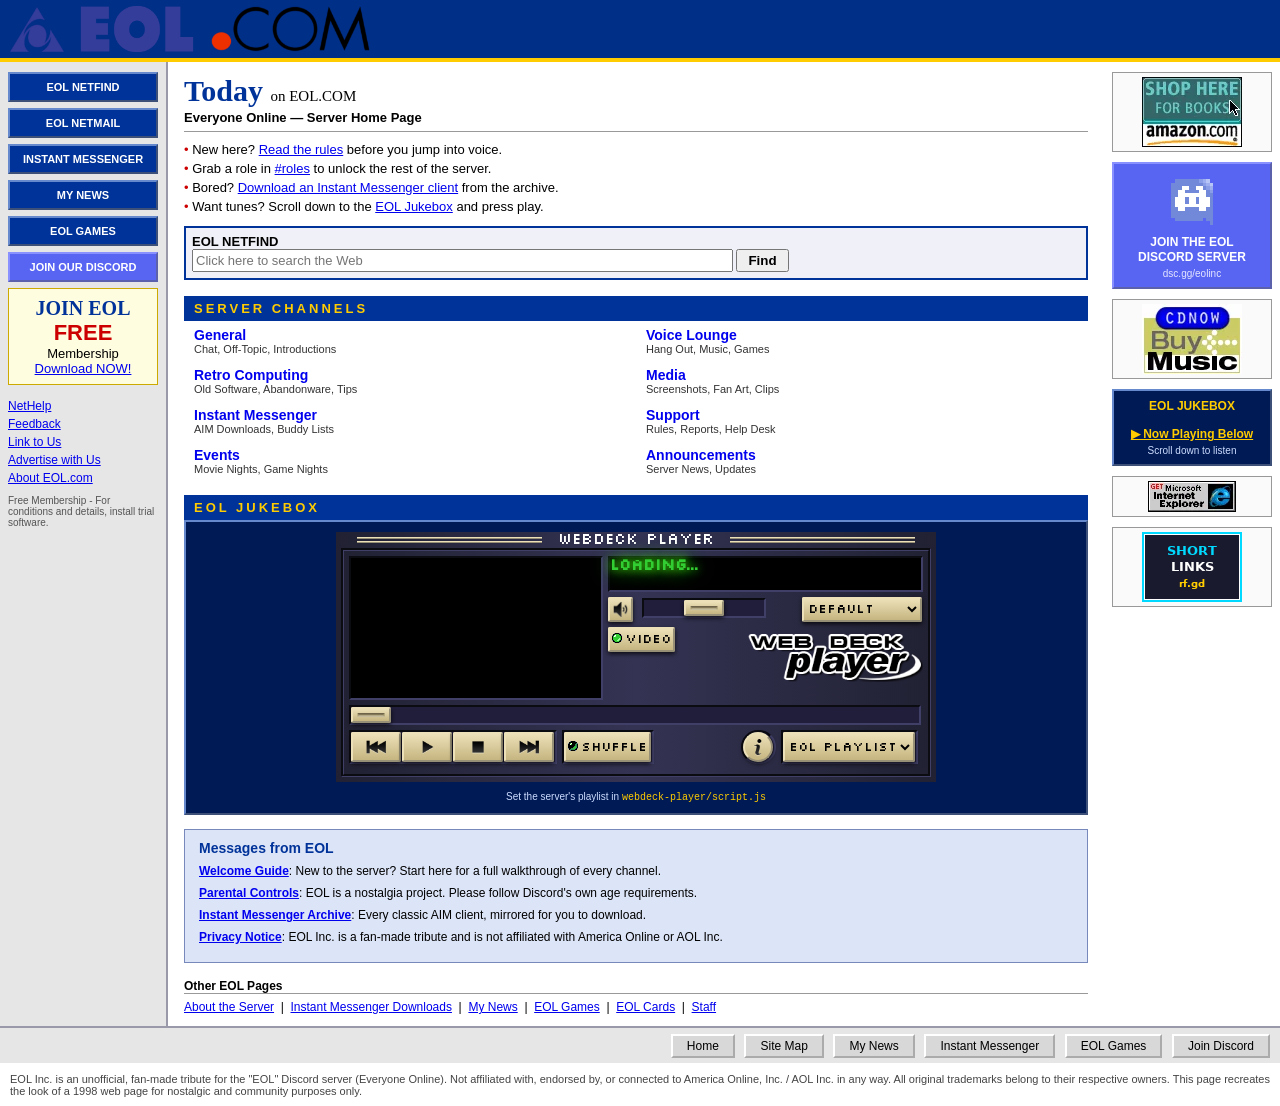
<file: index.html>
<!DOCTYPE html>
<html lang="en">
<head>
<meta charset="UTF-8">
<title>EOL.COM - Welcome!</title>
<link rel="stylesheet" href="style.css">
</head>
<body>

<div id="top-banner">
    <img src="images/eol-logo.png" alt="EOL.COM - Everyone Online">
</div>

<table class="layout">
<tr>

    <!-- ===== LEFT SIDEBAR ===== -->
    <td class="sidebar">

        <a href="https://search.aol.com/" target="_blank" rel="noopener" class="nav-button">EOL NETFIND</a>
        <a href="https://mail.aol.com/" target="_blank" rel="noopener" class="nav-button">EOL NETMAIL</a>
        <a href="aim.html" class="nav-button">INSTANT MESSENGER</a>
        <a href="news.html" class="nav-button">MY NEWS</a>
        <a href="games.html" class="nav-button">EOL GAMES</a>
        <a href="https://dsc.gg/eolinc" target="_blank" rel="noopener" class="nav-button discord-btn">JOIN OUR DISCORD</a>

        <div class="try-box">
            <div class="headline">JOIN EOL</div>
            <div class="free-hours">FREE</div>
            Membership
            <br>
            <a href="https://dsc.gg/eolinc" target="_blank" rel="noopener">Download NOW!</a>
        </div>

        <div class="sidebar-links">
            <a href="https://help.aol.com/" target="_blank" rel="noopener">NetHelp</a>
            <a href="https://help.aol.com/contact" target="_blank" rel="noopener">Feedback</a>
            <a href="https://www.aol.com/" target="_blank" rel="noopener">Link to Us</a>
            <a href="https://adspecs.aol.com/exchange-policy" target="_blank" rel="noopener">Advertise with Us</a>
            <a href="https://www.aol.com/about-us/" target="_blank" rel="noopener">About EOL.com</a>
        </div>

        <p style="font-size:10px; color:#555;">
            Free Membership - For conditions and details, install trial software.
        </p>

    </td>

    <!-- ===== MAIN CONTENT ===== -->
    <td class="main">

        <h1 class="pagehead">Today <span class="subtitle">on EOL.COM</span></h1>
        <div class="dateline">Everyone Online &mdash; Server Home Page</div>

        <div class="bullet-item"><span class="dot">&bull;</span> New here? <a href="https://legal.aol.com/terms/index.html?locale=en-US" target="_blank" rel="noopener">Read the rules</a> before you jump into voice.</div>
        <div class="bullet-item"><span class="dot">&bull;</span> Grab a role in <a href="https://dsc.gg/eolinc" target="_blank" rel="noopener">#roles</a> to unlock the rest of the server.</div>
        <div class="bullet-item"><span class="dot">&bull;</span> Bored? <a href="aim.html">Download an Instant Messenger client</a> from the archive.</div>
        <div class="bullet-item"><span class="dot">&bull;</span> Want tunes? Scroll down to the <a href="#jukebox">EOL Jukebox</a> and press play.</div>

        <form class="search-box" action="https://search.aol.com/aol/search" method="get" target="_blank">
            <b>EOL NETFIND</b><br>
            <input type="text" name="q" placeholder="Click here to search the Web">
            <input type="submit" value="Find">
        </form>

        <div class="channels-header">SERVER CHANNELS</div>

        <table class="channels">
        <tr>
            <td>
                <div class="chan-title"><a href="https://www.aol.com/news/" target="_blank" rel="noopener">General</a></div>
                <div class="chan-sub">Chat, Off-Topic, Introductions</div>
            </td>
            <td>
                <div class="chan-title"><a href="https://www.aol.com/entertainment/" target="_blank" rel="noopener">Voice Lounge</a></div>
                <div class="chan-sub">Hang Out, Music, Games</div>
            </td>
        </tr>
        <tr>
            <td>
                <div class="chan-title"><a href="https://help.aol.com/products/new-aol-desktop" target="_blank" rel="noopener">Retro Computing</a></div>
                <div class="chan-sub">Old Software, Abandonware, Tips</div>
            </td>
            <td>
                <div class="chan-title"><a href="https://www.aol.com/entertainment/" target="_blank" rel="noopener">Media</a></div>
                <div class="chan-sub">Screenshots, Fan Art, Clips</div>
            </td>
        </tr>
        <tr>
            <td>
                <div class="chan-title"><a href="aim.html">Instant Messenger</a></div>
                <div class="chan-sub">AIM Downloads, Buddy Lists</div>
            </td>
            <td>
                <div class="chan-title"><a href="https://help.aol.com/" target="_blank" rel="noopener">Support</a></div>
                <div class="chan-sub">Rules, Reports, Help Desk</div>
            </td>
        </tr>
        <tr>
            <td>
                <div class="chan-title"><a href="games.html">Events</a></div>
                <div class="chan-sub">Movie Nights, Game Nights</div>
            </td>
            <td>
                <div class="chan-title"><a href="news.html">Announcements</a></div>
                <div class="chan-sub">Server News, Updates</div>
            </td>
        </tr>
        </table>

        <div class="channels-header" id="jukebox">EOL JUKEBOX</div>
        <div class="jukebox-embed">
            <iframe src="webdeck-player/index.html" width="600" height="250" scrolling="no" frameborder="0"></iframe>
            <div class="juke-note">Set the server's playlist in <code>webdeck-player/script.js</code></div>
        </div>

        <div class="messages-box">
            <div class="msg-title">Messages from EOL</div>

            <div class="msg-item">
                <b><a href="https://help.aol.com/" target="_blank" rel="noopener">Welcome Guide</a></b>: New to the server? Start here for a full walkthrough of every channel.
            </div>
            <div class="msg-item">
                <b><a href="https://help.aol.com/" target="_blank" rel="noopener">Parental Controls</a></b>: EOL is a nostalgia project. Please follow Discord's own age requirements.
            </div>
            <div class="msg-item">
                <b><a href="aim.html">Instant Messenger Archive</a></b>: Every classic AIM client, mirrored for you to download.
            </div>
            <div class="msg-item">
                <b><a href="https://legal.aol.com/privacy/index.html?locale=en-US" target="_blank" rel="noopener">Privacy Notice</a></b>: EOL Inc. is a fan-made tribute and is not affiliated with America Online or AOL Inc.
            </div>
        </div>

        <div class="other-sites">
            <div class="ot-title">Other EOL Pages</div>
            <a href="https://www.aol.com/about-us/" target="_blank" rel="noopener">About the Server</a> &nbsp;|&nbsp;
            <a href="aim.html">Instant Messenger Downloads</a> &nbsp;|&nbsp;
            <a href="news.html">My News</a> &nbsp;|&nbsp;
            <a href="games.html">EOL Games</a> &nbsp;|&nbsp;
            <a href="games.html#cards">EOL Cards</a> &nbsp;|&nbsp;
            <a href="https://www.aol.com/about-us/" target="_blank" rel="noopener">Staff</a>
        </div>

    </td>

    <!-- ===== RIGHT COLUMN ===== -->
    <td class="rightcol">

        <div class="ad-box">
            <a href="https://www.amazon.com/" target="_blank" rel="noopener">
                <img src="images/ad-amazon.webp" alt="Shop Here for Books - amazon.com">
            </a>
        </div>

        <div class="discord-box">
            <a href="https://dsc.gg/eolinc" target="_blank" rel="noopener">
                <img src="images/discord-icon.png" alt="Join the EOL Discord Server">
                JOIN THE EOL<br>DISCORD SERVER
            </a>
            <div class="juke-note">dsc.gg/eolinc</div>
        </div>

        <div class="ad-box">
            <a href="https://www.aol.com/entertainment/" target="_blank" rel="noopener">
                <img src="images/ad-cdnow.webp" alt="CDNOW - Buy Music">
            </a>
        </div>

        <div class="jukebox-box">
            EOL JUKEBOX
            <br><br>
            <a href="#jukebox">&#9654; Now Playing Below</a>
            <div class="juke-note">Scroll down to listen</div>
        </div>

        <div class="ad-box">
            <a href="https://www.microsoft.com/ie" target="_blank" rel="noopener">
                <img src="images/badge-ie.webp" alt="Get Microsoft Internet Explorer">
            </a>
        </div>

        <div class="ad-box">
            <a href="https://shortlinks.rf.gd/" target="_blank" rel="noopener">
                <img src="images/ad-shortlinks.png" alt="ShortLinks - one of our sponsors">
            </a>
        </div>

    </td>

</tr>
</table>

<div class="footer-bar">
    <a href="index.html" class="footer-btn">Home</a>
    <a href="https://help.aol.com/sitemap.xml" target="_blank" rel="noopener" class="footer-btn">Site Map</a>
    <a href="news.html" class="footer-btn">My News</a>
    <a href="aim.html" class="footer-btn">Instant Messenger</a>
    <a href="games.html" class="footer-btn">EOL Games</a>
    <a href="https://dsc.gg/eolinc" target="_blank" rel="noopener" class="footer-btn">Join Discord</a>
</div>

<div class="copyright">
    EOL Inc. is an unofficial, fan-made tribute for the "EOL" Discord server (Everyone Online).
    Not affiliated with, endorsed by, or connected to America Online, Inc. / AOL Inc. in any way.
    All original trademarks belong to their respective owners. This page recreates the look of a
    1998 web page for nostalgic and community purposes only.
</div>

</body>
</html>
</file>
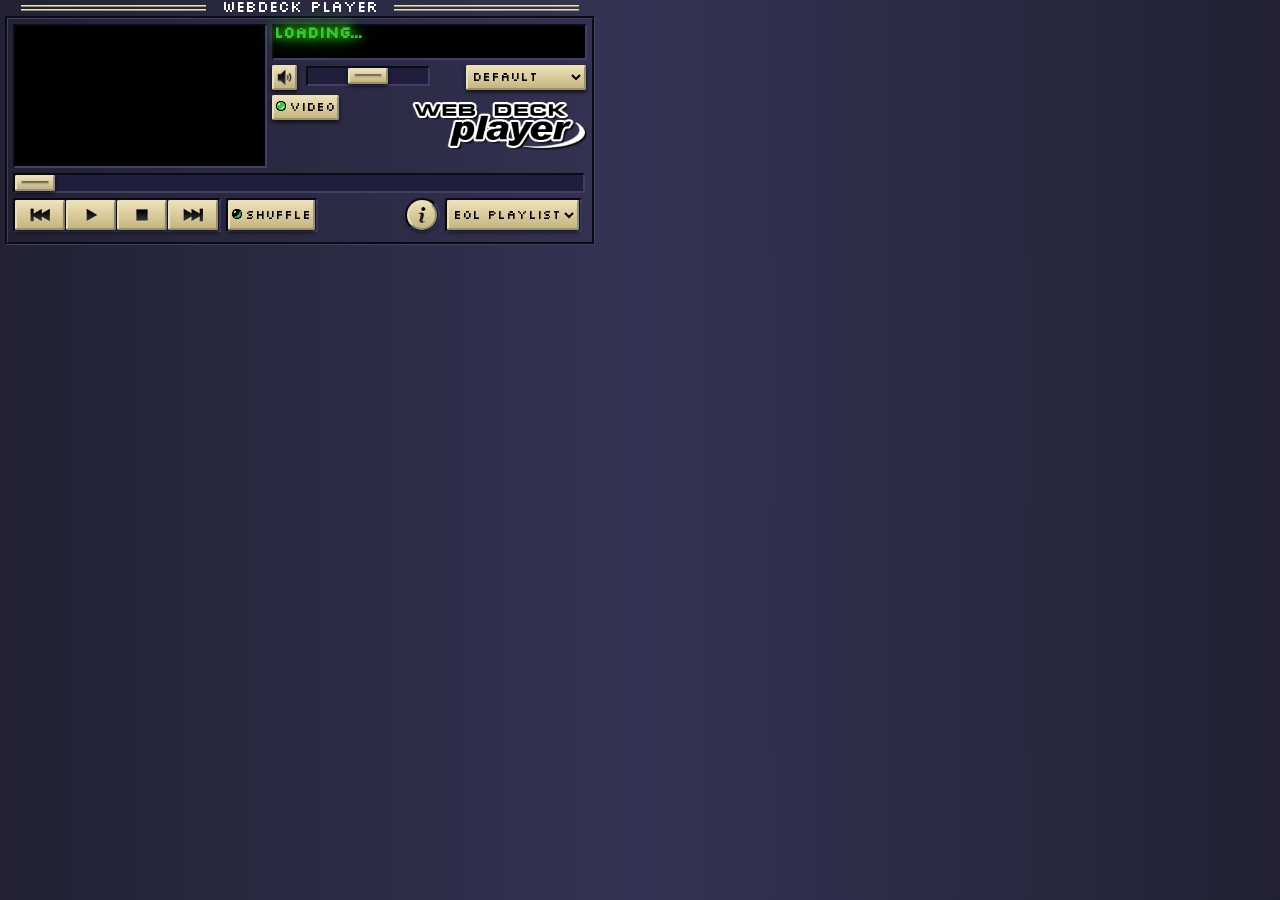
<file: webdeck-player/index.html>
<!DOCTYPE html>

<html lang="en">
    <head>
        <meta charset="utf-8" lang="en"/>
        <meta name="author" content="Chris"/>
        <meta name="description" content=""/>
        <meta name="viewport" content="width=device-width, initial-scale=1">

        <title>Webdeck Player</title>
        <link rel="icon" type="image/x-icon" href="/favicon.ico"> 
        <link id="player-theme" rel="stylesheet" href="./themes/default/webdeck-player.css">
    </head>

    <body>

        <div id="content">

            <div id="web-deck-player">

                <div id="player-title-bar">
                    WEBDECK PLAYER
                </div>

                <div id="player-body">
                    <div id="player-main-section">
                        <div class="columns">
                            <div id="player-display">
                                <div id="youtube-player"></div>
                            </div>
                            
                            <div id="player-info">
                                <div id="info-screen">
                                    <p id="songLabel"><b>Loading...</b></p>
                                    <div id="statusLabel"><br></div>
                                </div>
                                
                                <div class="player-row">
                                    <div id="player-volume">
                                        <button id="volumeButton" title="Mute / Unmute"></button>
                                        <input type="range" id="volumeBar" title="Volume" min="0" max="100" value="50">
                                    </div>
                                    
                                    <select id="themeSelector" title="Select Theme">
                                        <!-- themes are injected with javascript -->
                                    </select> 
                                </div>

                                <div class="player-row">
                                    <button id="videoButton" class="toggle-button" state="on" title="Toggle Video"><p>Video</p></button>

                                    <div id="playerLogo"></div>
                                </div>
                            </div>
                        </div>
                    </div>
                    
                    <div id="player-control-panel">
                        <input type="range" id="seekBar" title="Seek" value="0">
                        <br>
                        
                        <div class="playing-controls">
                            <button id="prevButton" title="Previous Track"></button>
                            <button id="playButton" title="Play / Pause"></button>
                            <button id="stopButton" title="Stop"></button>
                            <button id="nextButton" title="Next Track"></button>
                        </div>
                        
                        <div class="playing-controls">
                            <button id="shuffleButton" class="toggle-button" state="off" title="Toggle Shuffle"><p>Shuffle</p></button>
                        </div>

                        
                        
                        <div class="playing-controls" float-right>
                            <select id="playlistSelector" title="Select Playlist">
                                <!-- playlists are injected with javascript -->
                            </select>
                        </div>

                        <div class="playing-controls" rounded float-right>
                            <button id="infoButton" title="Info"></button>
                        </div>
                    </div>
    
                </div>
 
            </div>

            <script src="./script.js"></script>
        
        </div>

    </body>
</html>
</file>
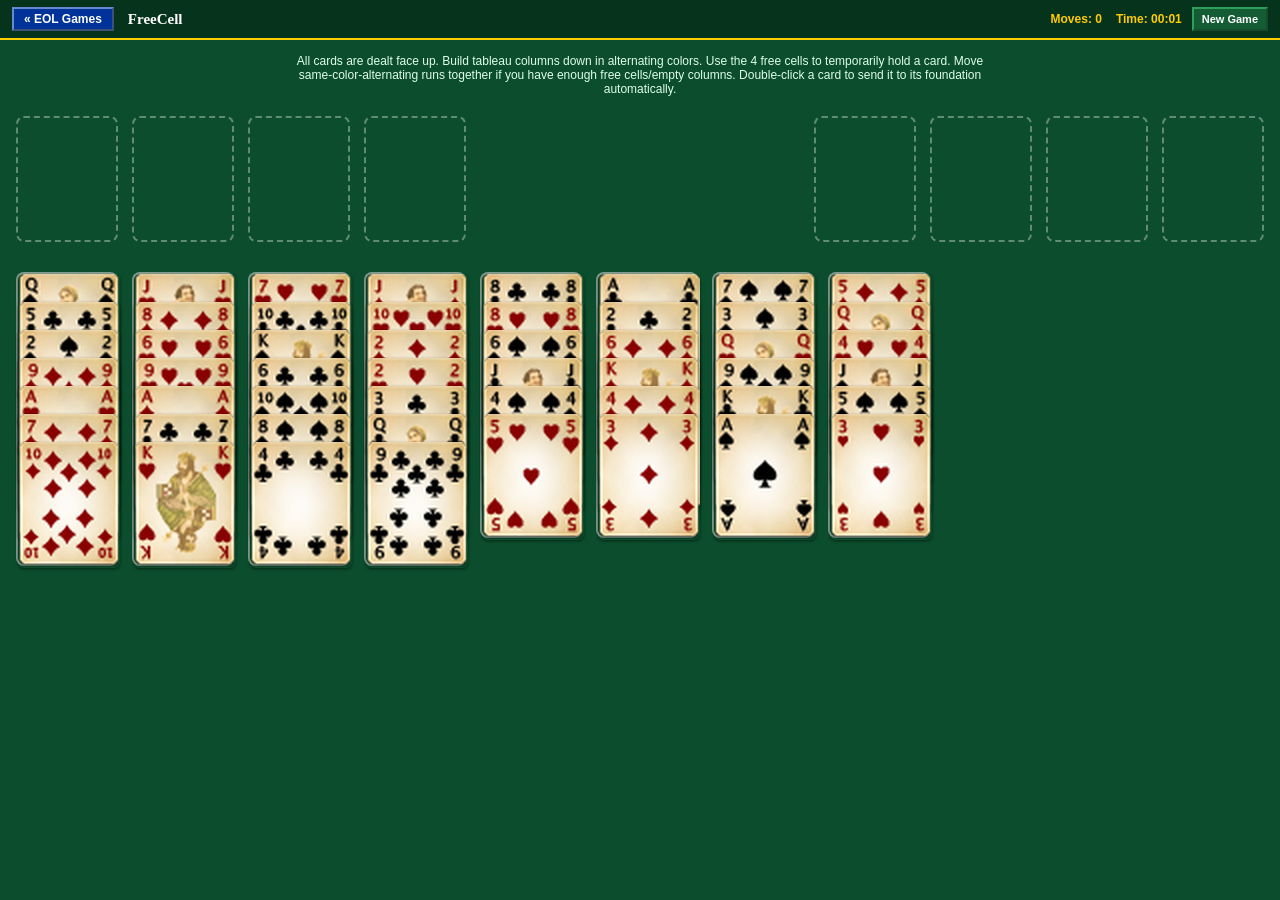
<file: games/freecell/index.html>
<!DOCTYPE html>
<html lang="en">
<head>
<meta charset="UTF-8">
<title>EOL Cards - FreeCell</title>
<link rel="stylesheet" href="../shared/solitaire-common.css">
<style>
    .found-row { margin-left: auto; display: flex; gap: 14px; }
    .sol-topgrid { display: flex; margin-bottom: 30px; }
</style>
</head>
<body>

<div class="sol-topbar">
    <a href="../../games.html#cards" class="sol-back">&laquo; EOL Games</a>
    <div class="sol-title">FreeCell</div>
    <div class="sol-stat">Moves: <span id="moveCount">0</span></div>
    <div class="sol-stat">Time: <span id="timer">00:00</span></div>
    <button class="sol-action" id="newGameBtn">New Game</button>
</div>

<div class="sol-table">
    <div class="sol-rules">
        All cards are dealt face up. Build tableau columns down in alternating colors.
        Use the 4 free cells to temporarily hold a card. Move same-color-alternating
        runs together if you have enough free cells/empty columns. Double-click a card
        to send it to its foundation automatically.
    </div>

    <div class="sol-topgrid">
        <div class="sol-row" style="margin-bottom:0;">
            <div class="sol-pile" data-pile="free-0" id="free-0"><span class="sol-pile-label">&#9634;</span></div>
            <div class="sol-pile" data-pile="free-1" id="free-1"><span class="sol-pile-label">&#9634;</span></div>
            <div class="sol-pile" data-pile="free-2" id="free-2"><span class="sol-pile-label">&#9634;</span></div>
            <div class="sol-pile" data-pile="free-3" id="free-3"><span class="sol-pile-label">&#9634;</span></div>
        </div>
        <div class="found-row">
            <div class="sol-pile" data-pile="found-H" id="found-H"><span class="sol-pile-label">&hearts;</span></div>
            <div class="sol-pile" data-pile="found-D" id="found-D"><span class="sol-pile-label">&diams;</span></div>
            <div class="sol-pile" data-pile="found-C" id="found-C"><span class="sol-pile-label">&clubs;</span></div>
            <div class="sol-pile" data-pile="found-S" id="found-S"><span class="sol-pile-label">&spades;</span></div>
        </div>
    </div>

    <div class="sol-row">
        <div class="sol-pile sol-pile-flat" data-pile="tab-0" id="tab-0"></div>
        <div class="sol-pile sol-pile-flat" data-pile="tab-1" id="tab-1"></div>
        <div class="sol-pile sol-pile-flat" data-pile="tab-2" id="tab-2"></div>
        <div class="sol-pile sol-pile-flat" data-pile="tab-3" id="tab-3"></div>
        <div class="sol-pile sol-pile-flat" data-pile="tab-4" id="tab-4"></div>
        <div class="sol-pile sol-pile-flat" data-pile="tab-5" id="tab-5"></div>
        <div class="sol-pile sol-pile-flat" data-pile="tab-6" id="tab-6"></div>
        <div class="sol-pile sol-pile-flat" data-pile="tab-7" id="tab-7"></div>
    </div>
</div>

<script src="../shared/solitaire-common.js"></script>
<script src="freecell.js"></script>

</body>
</html>
</file>
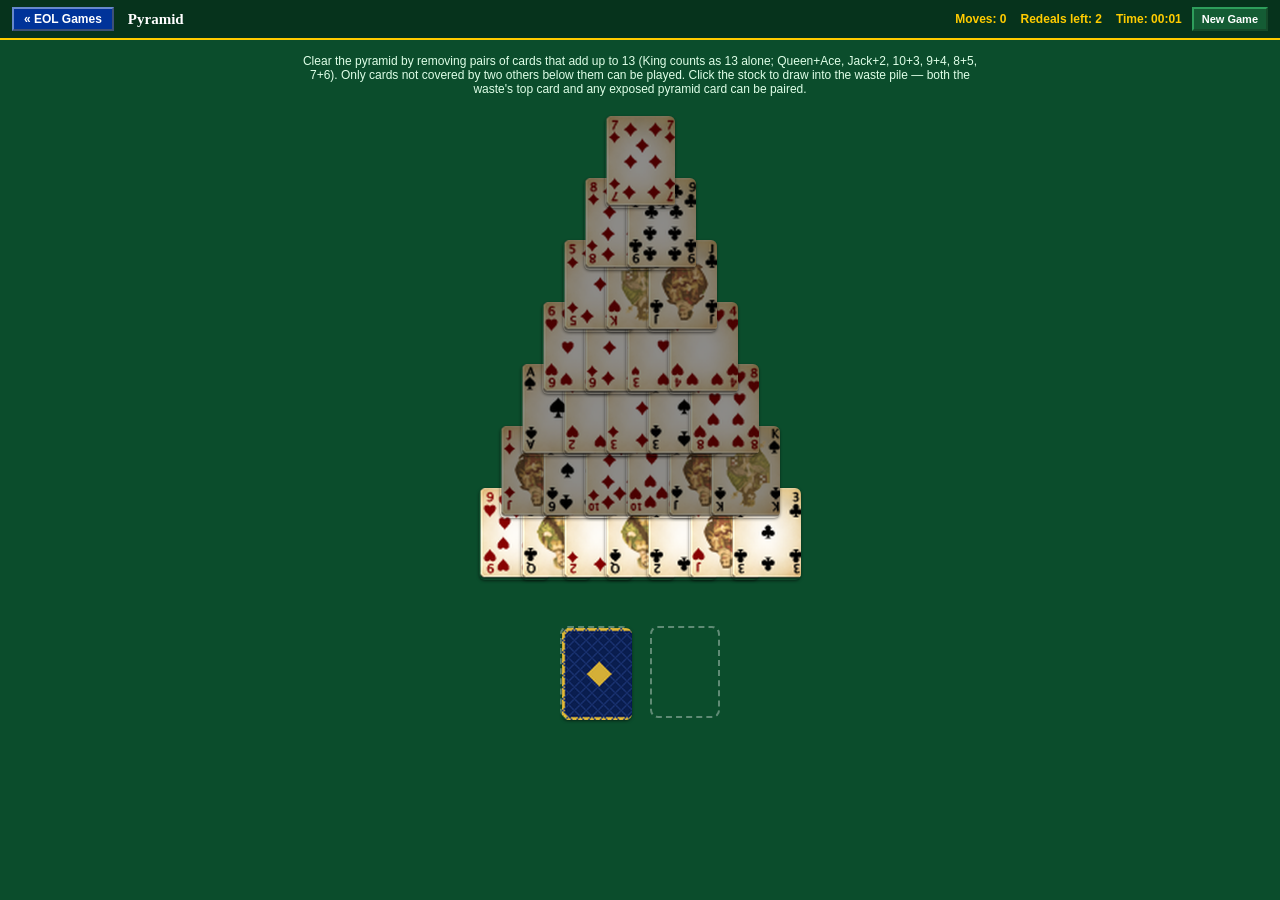
<file: games/pyramid/index.html>
<!DOCTYPE html>
<html lang="en">
<head>
<meta charset="UTF-8">
<title>EOL Cards - Pyramid</title>
<link rel="stylesheet" href="../shared/solitaire-common.css">
<style>
    #pyramid {
        position: relative;
        width: 100%;
        max-width: 420px;
        height: 480px;
        margin: 0 auto 30px auto;
    }
    #pyramid .sol-card, .sol-drawrow .sol-card, .sol-drawrow .sol-pile {
        width: 70px !important;
        height: 92px !important;
    }
    .sol-card.sol-blocked {
        filter: brightness(0.55);
        cursor: default;
    }
    .sol-card.sol-selected {
        outline: 4px solid #FFCC00;
        outline-offset: -2px;
        z-index: 999 !important;
    }
    .sol-drawrow {
        display: flex;
        gap: 20px;
        justify-content: center;
        margin-bottom: 10px;
    }
    .sol-redeal-btn {
        width: 70px;
        height: 92px;
        border: 2px dashed rgba(255,255,255,0.6);
        border-radius: 6px;
        color: #FFFFFF;
        font-size: 11px;
        font-weight: bold;
        display: flex;
        align-items: center;
        justify-content: center;
        text-align: center;
        cursor: pointer;
        background-color: rgba(0,0,0,0.2);
    }
    .sol-redeal-btn:hover {
        background-color: rgba(0,0,0,0.35);
    }
</style>
</head>
<body>

<div class="sol-topbar">
    <a href="../../games.html#cards" class="sol-back">&laquo; EOL Games</a>
    <div class="sol-title">Pyramid</div>
    <div class="sol-stat">Moves: <span id="moveCount">0</span></div>
    <div class="sol-stat">Redeals left: <span id="redealsLeft">2</span></div>
    <div class="sol-stat">Time: <span id="timer">00:00</span></div>
    <button class="sol-action" id="newGameBtn">New Game</button>
</div>

<div class="sol-table">
    <div class="sol-rules">
        Clear the pyramid by removing pairs of cards that add up to 13 (King counts as 13
        alone; Queen+Ace, Jack+2, 10+3, 9+4, 8+5, 7+6). Only cards not covered by two
        others below them can be played. Click the stock to draw into the waste pile
        &mdash; both the waste's top card and any exposed pyramid card can be paired.
    </div>

    <div id="pyramid" data-pile="pyramid"></div>

    <div class="sol-drawrow">
        <div class="sol-pile" id="stockPile"><span class="sol-pile-label">&#9634;</span></div>
        <div class="sol-pile" id="wastePile"><span class="sol-pile-label">&#9634;</span></div>
    </div>
</div>

<script src="../shared/solitaire-common.js"></script>
<script src="pyramid.js"></script>

</body>
</html>
</file>
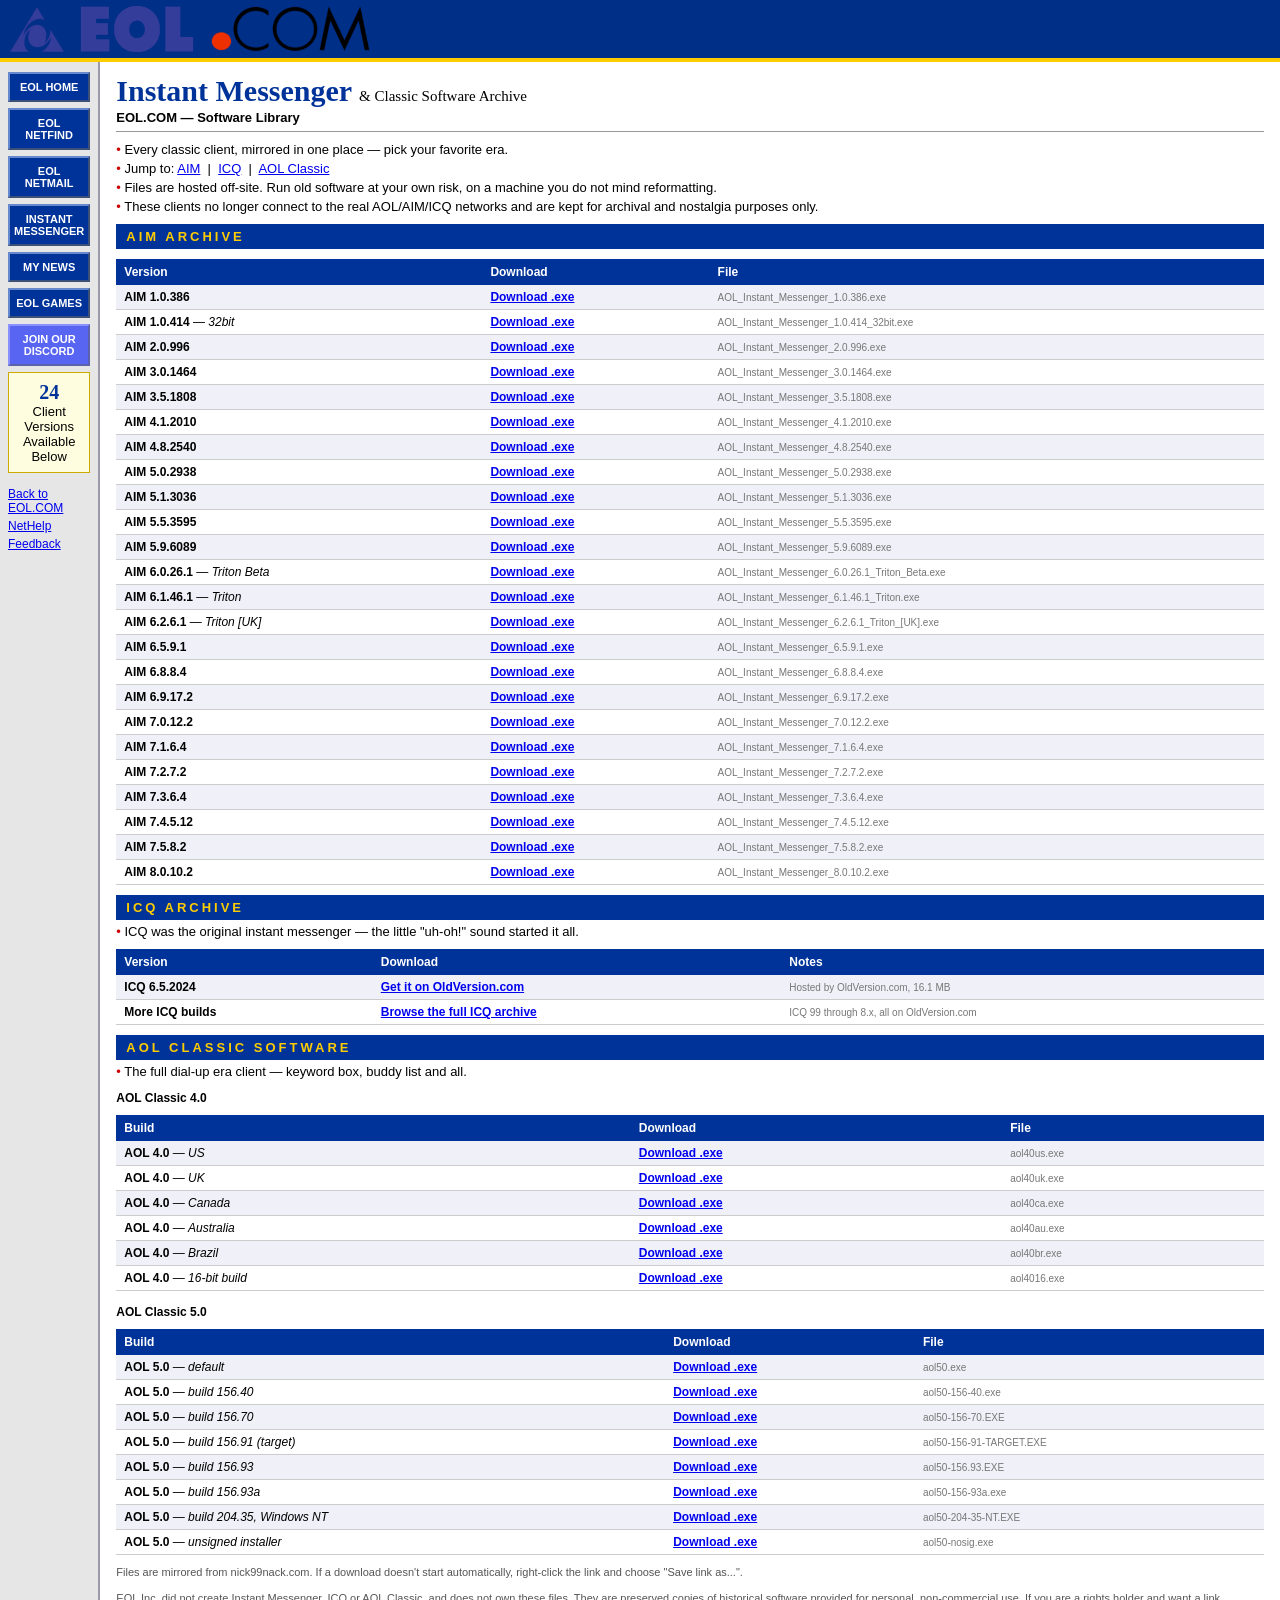
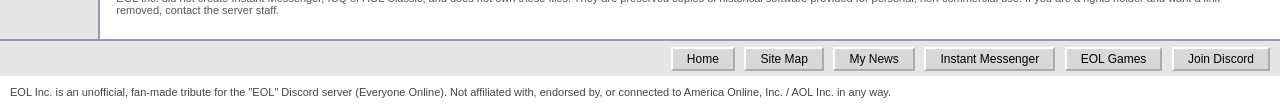
<file: aim.html>
<!DOCTYPE html>
<html lang="en">
<head>
<meta charset="UTF-8">
<title>EOL.COM - Instant Messenger Downloads</title>
<link rel="stylesheet" href="style.css">
</head>
<body>

<div id="top-banner">
    <img src="images/eol-logo.png" alt="EOL.COM - Everyone Online">
</div>

<table class="layout">
<tr>

    <td class="sidebar">
        <a href="index.html" class="nav-button">EOL HOME</a>
        <a href="https://search.aol.com/" target="_blank" rel="noopener" class="nav-button">EOL NETFIND</a>
        <a href="https://mail.aol.com/" target="_blank" rel="noopener" class="nav-button">EOL NETMAIL</a>
        <a href="aim.html" class="nav-button">INSTANT MESSENGER</a>
        <a href="news.html" class="nav-button">MY NEWS</a>
        <a href="games.html" class="nav-button">EOL GAMES</a>
        <a href="https://dsc.gg/eolinc" target="_blank" rel="noopener" class="nav-button discord-btn">JOIN OUR DISCORD</a>

        <div class="try-box">
            <div class="headline">24</div>
            Client Versions
            <br>Available Below
        </div>

        <div class="sidebar-links">
            <a href="index.html">Back to EOL.COM</a>
            <a href="https://help.aol.com/" target="_blank" rel="noopener">NetHelp</a>
            <a href="https://help.aol.com/contact" target="_blank" rel="noopener">Feedback</a>
        </div>
    </td>

    <td class="main" style="width:100%;">

        <h1 class="pagehead">Instant Messenger <span class="subtitle">&amp; Classic Software Archive</span></h1>
        <div class="dateline">EOL.COM &mdash; Software Library</div>

        <div class="bullet-item"><span class="dot">&bull;</span> Every classic client, mirrored in one place &mdash; pick your favorite era.</div>
        <div class="bullet-item"><span class="dot">&bull;</span> Jump to: <a href="#aim">AIM</a> &nbsp;|&nbsp; <a href="#icq">ICQ</a> &nbsp;|&nbsp; <a href="#aolclassic">AOL Classic</a></div>
        <div class="bullet-item"><span class="dot">&bull;</span> Files are hosted off-site. Run old software at your own risk, on a machine you do not mind reformatting.</div>
        <div class="bullet-item"><span class="dot">&bull;</span> These clients no longer connect to the real AOL/AIM/ICQ networks and are kept for archival and nostalgia purposes only.</div>

        <div class="channels-header" id="aim">AIM ARCHIVE</div>
        <table class="aimtable">
        <tr>
            <th>Version</th>
            <th>Download</th>
            <th>File</th>
        </tr>
        <tr>
            <td><b>AIM 1.0.386</b></td>
            <td><a class="dl-link" href="https://storage.fdo-files.com/nina/clients/aim/AOL_Instant_Messenger_1.0.386.exe" download="AOL_Instant_Messenger_1.0.386.exe" target="_blank" rel="noopener">Download .exe</a></td>
            <td style="font-size:10px;color:#777;">AOL_Instant_Messenger_1.0.386.exe</td>
        </tr>
        <tr>
            <td><b>AIM 1.0.414</b> &mdash; <i>32bit</i></td>
            <td><a class="dl-link" href="https://storage.fdo-files.com/nina/clients/aim/AOL_Instant_Messenger_1.0.414_32bit.exe" download="AOL_Instant_Messenger_1.0.414_32bit.exe" target="_blank" rel="noopener">Download .exe</a></td>
            <td style="font-size:10px;color:#777;">AOL_Instant_Messenger_1.0.414_32bit.exe</td>
        </tr>
        <tr>
            <td><b>AIM 2.0.996</b></td>
            <td><a class="dl-link" href="https://storage.fdo-files.com/nina/clients/aim/AOL_Instant_Messenger_2.0.996.exe" download="AOL_Instant_Messenger_2.0.996.exe" target="_blank" rel="noopener">Download .exe</a></td>
            <td style="font-size:10px;color:#777;">AOL_Instant_Messenger_2.0.996.exe</td>
        </tr>
        <tr>
            <td><b>AIM 3.0.1464</b></td>
            <td><a class="dl-link" href="https://storage.fdo-files.com/nina/clients/aim/AOL_Instant_Messenger_3.0.1464.exe" download="AOL_Instant_Messenger_3.0.1464.exe" target="_blank" rel="noopener">Download .exe</a></td>
            <td style="font-size:10px;color:#777;">AOL_Instant_Messenger_3.0.1464.exe</td>
        </tr>
        <tr>
            <td><b>AIM 3.5.1808</b></td>
            <td><a class="dl-link" href="https://storage.fdo-files.com/nina/clients/aim/AOL_Instant_Messenger_3.5.1808.exe" download="AOL_Instant_Messenger_3.5.1808.exe" target="_blank" rel="noopener">Download .exe</a></td>
            <td style="font-size:10px;color:#777;">AOL_Instant_Messenger_3.5.1808.exe</td>
        </tr>
        <tr>
            <td><b>AIM 4.1.2010</b></td>
            <td><a class="dl-link" href="https://storage.fdo-files.com/nina/clients/aim/AOL_Instant_Messenger_4.1.2010.exe" download="AOL_Instant_Messenger_4.1.2010.exe" target="_blank" rel="noopener">Download .exe</a></td>
            <td style="font-size:10px;color:#777;">AOL_Instant_Messenger_4.1.2010.exe</td>
        </tr>
        <tr>
            <td><b>AIM 4.8.2540</b></td>
            <td><a class="dl-link" href="https://storage.fdo-files.com/nina/clients/aim/AOL_Instant_Messenger_4.8.2540.exe" download="AOL_Instant_Messenger_4.8.2540.exe" target="_blank" rel="noopener">Download .exe</a></td>
            <td style="font-size:10px;color:#777;">AOL_Instant_Messenger_4.8.2540.exe</td>
        </tr>
        <tr>
            <td><b>AIM 5.0.2938</b></td>
            <td><a class="dl-link" href="https://storage.fdo-files.com/nina/clients/aim/AOL_Instant_Messenger_5.0.2938.exe" download="AOL_Instant_Messenger_5.0.2938.exe" target="_blank" rel="noopener">Download .exe</a></td>
            <td style="font-size:10px;color:#777;">AOL_Instant_Messenger_5.0.2938.exe</td>
        </tr>
        <tr>
            <td><b>AIM 5.1.3036</b></td>
            <td><a class="dl-link" href="https://storage.fdo-files.com/nina/clients/aim/AOL_Instant_Messenger_5.1.3036.exe" download="AOL_Instant_Messenger_5.1.3036.exe" target="_blank" rel="noopener">Download .exe</a></td>
            <td style="font-size:10px;color:#777;">AOL_Instant_Messenger_5.1.3036.exe</td>
        </tr>
        <tr>
            <td><b>AIM 5.5.3595</b></td>
            <td><a class="dl-link" href="https://storage.fdo-files.com/nina/clients/aim/AOL_Instant_Messenger_5.5.3595.exe" download="AOL_Instant_Messenger_5.5.3595.exe" target="_blank" rel="noopener">Download .exe</a></td>
            <td style="font-size:10px;color:#777;">AOL_Instant_Messenger_5.5.3595.exe</td>
        </tr>
        <tr>
            <td><b>AIM 5.9.6089</b></td>
            <td><a class="dl-link" href="https://storage.fdo-files.com/nina/clients/aim/AOL_Instant_Messenger_5.9.6089.exe" download="AOL_Instant_Messenger_5.9.6089.exe" target="_blank" rel="noopener">Download .exe</a></td>
            <td style="font-size:10px;color:#777;">AOL_Instant_Messenger_5.9.6089.exe</td>
        </tr>
        <tr>
            <td><b>AIM 6.0.26.1</b> &mdash; <i>Triton Beta</i></td>
            <td><a class="dl-link" href="https://storage.fdo-files.com/nina/clients/aim/AOL_Instant_Messenger_6.0.26.1_Triton_Beta.exe" download="AOL_Instant_Messenger_6.0.26.1_Triton_Beta.exe" target="_blank" rel="noopener">Download .exe</a></td>
            <td style="font-size:10px;color:#777;">AOL_Instant_Messenger_6.0.26.1_Triton_Beta.exe</td>
        </tr>
        <tr>
            <td><b>AIM 6.1.46.1</b> &mdash; <i>Triton</i></td>
            <td><a class="dl-link" href="https://storage.fdo-files.com/nina/clients/aim/AOL_Instant_Messenger_6.1.46.1_Triton.exe" download="AOL_Instant_Messenger_6.1.46.1_Triton.exe" target="_blank" rel="noopener">Download .exe</a></td>
            <td style="font-size:10px;color:#777;">AOL_Instant_Messenger_6.1.46.1_Triton.exe</td>
        </tr>
        <tr>
            <td><b>AIM 6.2.6.1</b> &mdash; <i>Triton [UK]</i></td>
            <td><a class="dl-link" href="https://storage.fdo-files.com/nina/clients/aim/AOL_Instant_Messenger_6.2.6.1_Triton_[UK].exe" download="AOL_Instant_Messenger_6.2.6.1_Triton_[UK].exe" target="_blank" rel="noopener">Download .exe</a></td>
            <td style="font-size:10px;color:#777;">AOL_Instant_Messenger_6.2.6.1_Triton_[UK].exe</td>
        </tr>
        <tr>
            <td><b>AIM 6.5.9.1</b></td>
            <td><a class="dl-link" href="https://storage.fdo-files.com/nina/clients/aim/AOL_Instant_Messenger_6.5.9.1.exe" download="AOL_Instant_Messenger_6.5.9.1.exe" target="_blank" rel="noopener">Download .exe</a></td>
            <td style="font-size:10px;color:#777;">AOL_Instant_Messenger_6.5.9.1.exe</td>
        </tr>
        <tr>
            <td><b>AIM 6.8.8.4</b></td>
            <td><a class="dl-link" href="https://storage.fdo-files.com/nina/clients/aim/AOL_Instant_Messenger_6.8.8.4.exe" download="AOL_Instant_Messenger_6.8.8.4.exe" target="_blank" rel="noopener">Download .exe</a></td>
            <td style="font-size:10px;color:#777;">AOL_Instant_Messenger_6.8.8.4.exe</td>
        </tr>
        <tr>
            <td><b>AIM 6.9.17.2</b></td>
            <td><a class="dl-link" href="https://storage.fdo-files.com/nina/clients/aim/AOL_Instant_Messenger_6.9.17.2.exe" download="AOL_Instant_Messenger_6.9.17.2.exe" target="_blank" rel="noopener">Download .exe</a></td>
            <td style="font-size:10px;color:#777;">AOL_Instant_Messenger_6.9.17.2.exe</td>
        </tr>
        <tr>
            <td><b>AIM 7.0.12.2</b></td>
            <td><a class="dl-link" href="https://storage.fdo-files.com/nina/clients/aim/AOL_Instant_Messenger_7.0.12.2.exe" download="AOL_Instant_Messenger_7.0.12.2.exe" target="_blank" rel="noopener">Download .exe</a></td>
            <td style="font-size:10px;color:#777;">AOL_Instant_Messenger_7.0.12.2.exe</td>
        </tr>
        <tr>
            <td><b>AIM 7.1.6.4</b></td>
            <td><a class="dl-link" href="https://storage.fdo-files.com/nina/clients/aim/AOL_Instant_Messenger_7.1.6.4.exe" download="AOL_Instant_Messenger_7.1.6.4.exe" target="_blank" rel="noopener">Download .exe</a></td>
            <td style="font-size:10px;color:#777;">AOL_Instant_Messenger_7.1.6.4.exe</td>
        </tr>
        <tr>
            <td><b>AIM 7.2.7.2</b></td>
            <td><a class="dl-link" href="https://storage.fdo-files.com/nina/clients/aim/AOL_Instant_Messenger_7.2.7.2.exe" download="AOL_Instant_Messenger_7.2.7.2.exe" target="_blank" rel="noopener">Download .exe</a></td>
            <td style="font-size:10px;color:#777;">AOL_Instant_Messenger_7.2.7.2.exe</td>
        </tr>
        <tr>
            <td><b>AIM 7.3.6.4</b></td>
            <td><a class="dl-link" href="https://storage.fdo-files.com/nina/clients/aim/AOL_Instant_Messenger_7.3.6.4.exe" download="AOL_Instant_Messenger_7.3.6.4.exe" target="_blank" rel="noopener">Download .exe</a></td>
            <td style="font-size:10px;color:#777;">AOL_Instant_Messenger_7.3.6.4.exe</td>
        </tr>
        <tr>
            <td><b>AIM 7.4.5.12</b></td>
            <td><a class="dl-link" href="https://storage.fdo-files.com/nina/clients/aim/AOL_Instant_Messenger_7.4.5.12.exe" download="AOL_Instant_Messenger_7.4.5.12.exe" target="_blank" rel="noopener">Download .exe</a></td>
            <td style="font-size:10px;color:#777;">AOL_Instant_Messenger_7.4.5.12.exe</td>
        </tr>
        <tr>
            <td><b>AIM 7.5.8.2</b></td>
            <td><a class="dl-link" href="https://storage.fdo-files.com/nina/clients/aim/AOL_Instant_Messenger_7.5.8.2.exe" download="AOL_Instant_Messenger_7.5.8.2.exe" target="_blank" rel="noopener">Download .exe</a></td>
            <td style="font-size:10px;color:#777;">AOL_Instant_Messenger_7.5.8.2.exe</td>
        </tr>
        <tr>
            <td><b>AIM 8.0.10.2</b></td>
            <td><a class="dl-link" href="https://storage.fdo-files.com/nina/clients/aim/AOL_Instant_Messenger_8.0.10.2.exe" download="AOL_Instant_Messenger_8.0.10.2.exe" target="_blank" rel="noopener">Download .exe</a></td>
            <td style="font-size:10px;color:#777;">AOL_Instant_Messenger_8.0.10.2.exe</td>
        </tr>
        </table>

        <div class="channels-header" id="icq">ICQ ARCHIVE</div>
        <div class="bullet-item"><span class="dot">&bull;</span> ICQ was the original instant messenger &mdash; the little "uh-oh!" sound started it all.</div>
        <table class="aimtable">
        <tr>
            <th>Version</th>
            <th>Download</th>
            <th>Notes</th>
        </tr>
        <tr>
            <td><b>ICQ 6.5.2024</b></td>
            <td><a class="dl-link" href="https://www.oldversion.com/windows/icq/icq-6-5-2024/" target="_blank" rel="noopener">Get it on OldVersion.com</a></td>
            <td style="font-size:10px;color:#777;">Hosted by OldVersion.com, 16.1 MB</td>
        </tr>
        <tr>
            <td><b>More ICQ builds</b></td>
            <td><a class="dl-link" href="https://www.oldversion.com/windows/icq/" target="_blank" rel="noopener">Browse the full ICQ archive</a></td>
            <td style="font-size:10px;color:#777;">ICQ 99 through 8.x, all on OldVersion.com</td>
        </tr>
        </table>

        <div class="channels-header" id="aolclassic">AOL CLASSIC SOFTWARE</div>
        <div class="bullet-item"><span class="dot">&bull;</span> The full dial-up era client &mdash; keyword box, buddy list and all.</div>

        <p style="font-size:12px; font-weight:bold; margin-bottom:2px;">AOL Classic 4.0</p>
        <table class="aimtable">
        <tr>
            <th>Build</th>
            <th>Download</th>
            <th>File</th>
        </tr>
        <tr>
            <td><b>AOL 4.0</b> &mdash; <i>US</i></td>
            <td><a class="dl-link" href="https://www.nick99nack.com/pub/AOL/clients/aol40us.exe" download target="_blank" rel="noopener">Download .exe</a></td>
            <td style="font-size:10px;color:#777;">aol40us.exe</td>
        </tr>
        <tr>
            <td><b>AOL 4.0</b> &mdash; <i>UK</i></td>
            <td><a class="dl-link" href="https://www.nick99nack.com/pub/AOL/clients/aol40uk.exe" download target="_blank" rel="noopener">Download .exe</a></td>
            <td style="font-size:10px;color:#777;">aol40uk.exe</td>
        </tr>
        <tr>
            <td><b>AOL 4.0</b> &mdash; <i>Canada</i></td>
            <td><a class="dl-link" href="https://www.nick99nack.com/pub/AOL/clients/aol40ca.exe" download target="_blank" rel="noopener">Download .exe</a></td>
            <td style="font-size:10px;color:#777;">aol40ca.exe</td>
        </tr>
        <tr>
            <td><b>AOL 4.0</b> &mdash; <i>Australia</i></td>
            <td><a class="dl-link" href="https://www.nick99nack.com/pub/AOL/clients/aol40au.exe" download target="_blank" rel="noopener">Download .exe</a></td>
            <td style="font-size:10px;color:#777;">aol40au.exe</td>
        </tr>
        <tr>
            <td><b>AOL 4.0</b> &mdash; <i>Brazil</i></td>
            <td><a class="dl-link" href="https://www.nick99nack.com/pub/AOL/clients/aol40br.exe" download target="_blank" rel="noopener">Download .exe</a></td>
            <td style="font-size:10px;color:#777;">aol40br.exe</td>
        </tr>
        <tr>
            <td><b>AOL 4.0</b> &mdash; <i>16-bit build</i></td>
            <td><a class="dl-link" href="https://www.nick99nack.com/pub/AOL/clients/aol4016.exe" download target="_blank" rel="noopener">Download .exe</a></td>
            <td style="font-size:10px;color:#777;">aol4016.exe</td>
        </tr>
        </table>

        <p style="font-size:12px; font-weight:bold; margin:14px 0 2px 0;">AOL Classic 5.0</p>
        <table class="aimtable">
        <tr>
            <th>Build</th>
            <th>Download</th>
            <th>File</th>
        </tr>
        <tr>
            <td><b>AOL 5.0</b> &mdash; <i>default</i></td>
            <td><a class="dl-link" href="https://www.nick99nack.com/pub/AOL/clients/aol50.exe" download target="_blank" rel="noopener">Download .exe</a></td>
            <td style="font-size:10px;color:#777;">aol50.exe</td>
        </tr>
        <tr>
            <td><b>AOL 5.0</b> &mdash; <i>build 156.40</i></td>
            <td><a class="dl-link" href="https://www.nick99nack.com/pub/AOL/clients/aol50-156-40.exe" download target="_blank" rel="noopener">Download .exe</a></td>
            <td style="font-size:10px;color:#777;">aol50-156-40.exe</td>
        </tr>
        <tr>
            <td><b>AOL 5.0</b> &mdash; <i>build 156.70</i></td>
            <td><a class="dl-link" href="https://www.nick99nack.com/pub/AOL/clients/aol50-156-70.EXE" download target="_blank" rel="noopener">Download .exe</a></td>
            <td style="font-size:10px;color:#777;">aol50-156-70.EXE</td>
        </tr>
        <tr>
            <td><b>AOL 5.0</b> &mdash; <i>build 156.91 (target)</i></td>
            <td><a class="dl-link" href="https://www.nick99nack.com/pub/AOL/clients/aol50-156-91-TARGET.EXE" download target="_blank" rel="noopener">Download .exe</a></td>
            <td style="font-size:10px;color:#777;">aol50-156-91-TARGET.EXE</td>
        </tr>
        <tr>
            <td><b>AOL 5.0</b> &mdash; <i>build 156.93</i></td>
            <td><a class="dl-link" href="https://www.nick99nack.com/pub/AOL/clients/aol50-156.93.EXE" download target="_blank" rel="noopener">Download .exe</a></td>
            <td style="font-size:10px;color:#777;">aol50-156.93.EXE</td>
        </tr>
        <tr>
            <td><b>AOL 5.0</b> &mdash; <i>build 156.93a</i></td>
            <td><a class="dl-link" href="https://www.nick99nack.com/pub/AOL/clients/aol50-156-93a.exe" download target="_blank" rel="noopener">Download .exe</a></td>
            <td style="font-size:10px;color:#777;">aol50-156-93a.exe</td>
        </tr>
        <tr>
            <td><b>AOL 5.0</b> &mdash; <i>build 204.35, Windows NT</i></td>
            <td><a class="dl-link" href="https://www.nick99nack.com/pub/AOL/clients/aol50-204-35-NT.EXE" download target="_blank" rel="noopener">Download .exe</a></td>
            <td style="font-size:10px;color:#777;">aol50-204-35-NT.EXE</td>
        </tr>
        <tr>
            <td><b>AOL 5.0</b> &mdash; <i>unsigned installer</i></td>
            <td><a class="dl-link" href="https://www.nick99nack.com/pub/AOL/clients/aol50-nosig.exe" download target="_blank" rel="noopener">Download .exe</a></td>
            <td style="font-size:10px;color:#777;">aol50-nosig.exe</td>
        </tr>
        </table>
        <p style="font-size:11px; color:#555;">
            Files are mirrored from nick99nack.com. If a download doesn't start automatically,
            right-click the link and choose "Save link as...".
        </p>

        <p style="font-size:11px; color:#555; margin-top:14px;">
            EOL Inc. did not create Instant Messenger, ICQ or AOL Classic, and does not own these files.
            They are preserved copies of historical software provided for personal,
            non-commercial use. If you are a rights holder and want a link removed,
            contact the server staff.
        </p>

    </td>

</tr>
</table>

<div class="footer-bar">
    <a href="index.html" class="footer-btn">Home</a>
    <a href="https://help.aol.com/sitemap.xml" target="_blank" rel="noopener" class="footer-btn">Site Map</a>
    <a href="news.html" class="footer-btn">My News</a>
    <a href="aim.html" class="footer-btn">Instant Messenger</a>
    <a href="games.html" class="footer-btn">EOL Games</a>
    <a href="https://dsc.gg/eolinc" target="_blank" rel="noopener" class="footer-btn">Join Discord</a>
</div>

<div class="copyright">
    EOL Inc. is an unofficial, fan-made tribute for the "EOL" Discord server (Everyone Online).
    Not affiliated with, endorsed by, or connected to America Online, Inc. / AOL Inc. in any way.
</div>

</body>
</html>
</file>
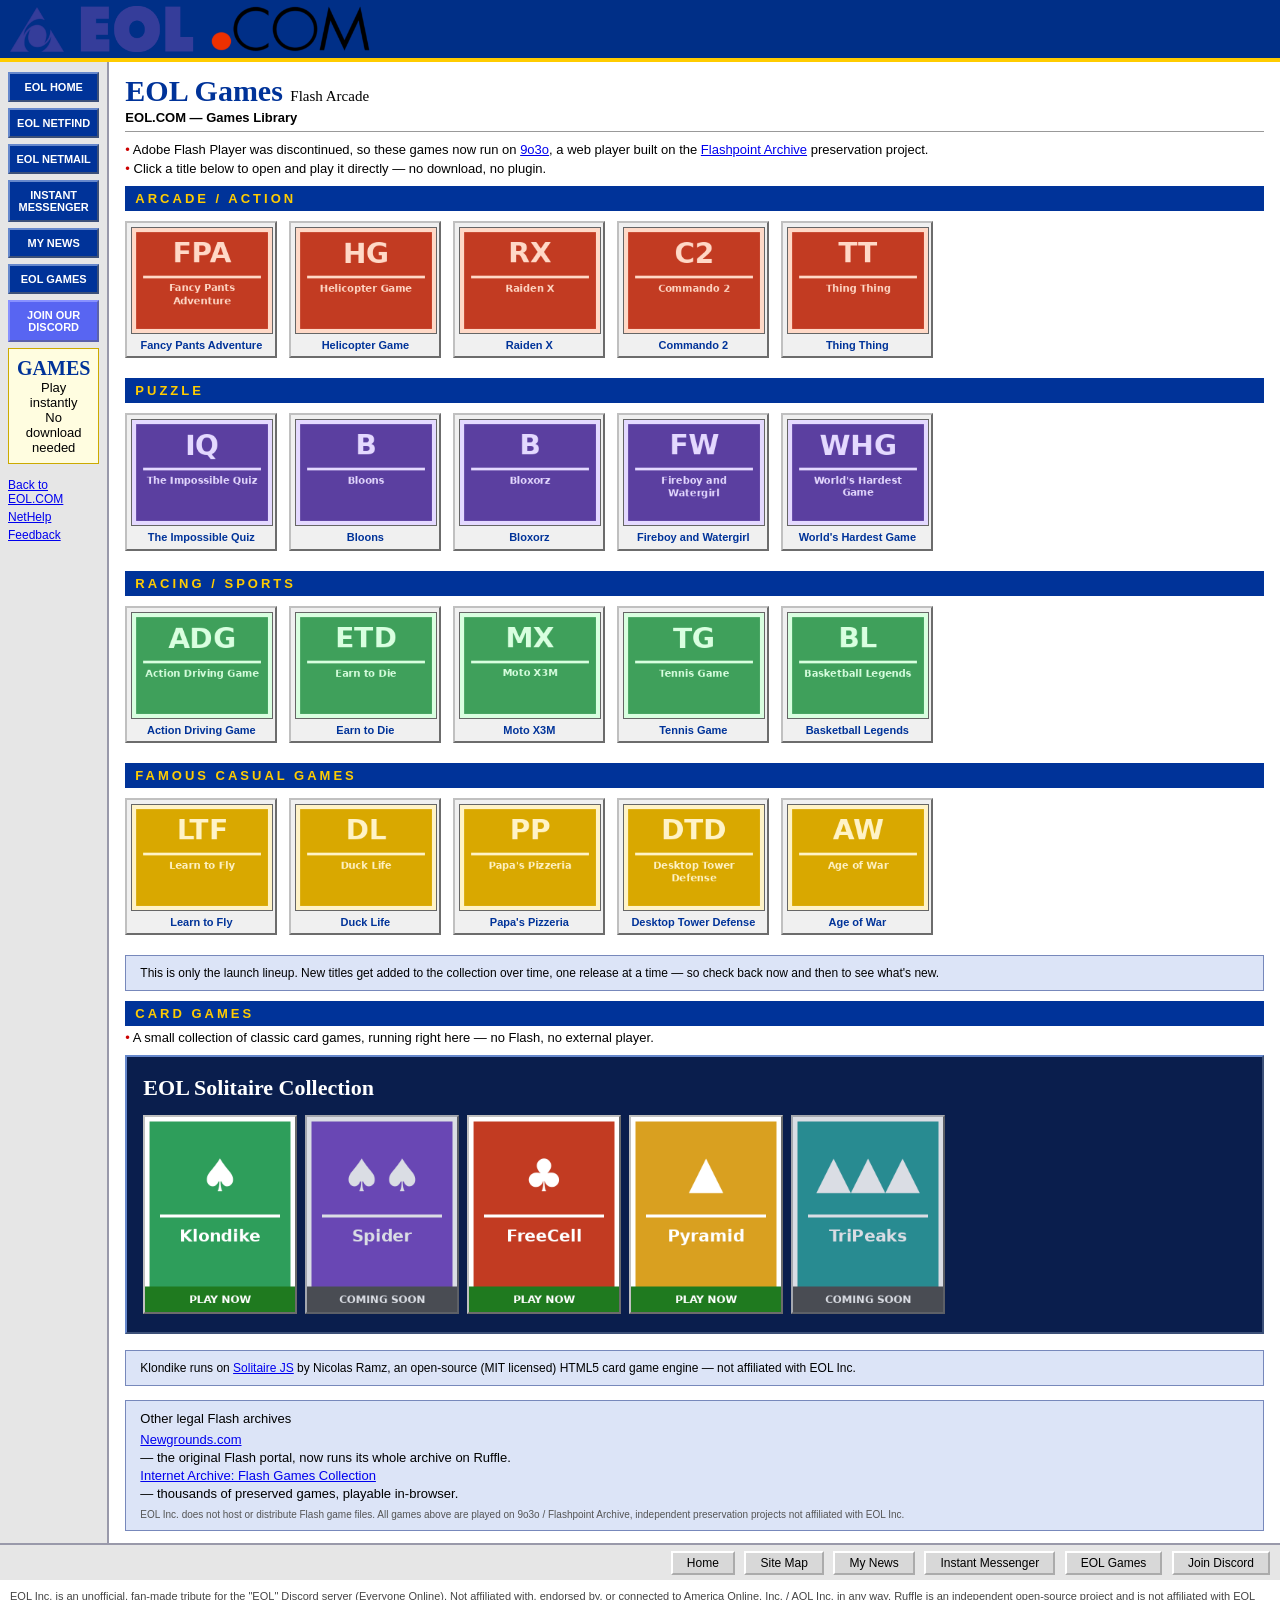
<file: games.html>
<!DOCTYPE html>
<html lang="en">
<head>
<meta charset="UTF-8">
<title>EOL.COM - EOL Games</title>
<link rel="stylesheet" href="style.css">
</head>
<body>

<div id="top-banner">
    <img src="images/eol-logo.png" alt="EOL.COM - Everyone Online">
</div>

<table class="layout">
<tr>

    <td class="sidebar">
        <a href="index.html" class="nav-button">EOL HOME</a>
        <a href="https://search.aol.com/" target="_blank" rel="noopener" class="nav-button">EOL NETFIND</a>
        <a href="https://mail.aol.com/" target="_blank" rel="noopener" class="nav-button">EOL NETMAIL</a>
        <a href="aim.html" class="nav-button">INSTANT MESSENGER</a>
        <a href="news.html" class="nav-button">MY NEWS</a>
        <a href="games.html" class="nav-button">EOL GAMES</a>
        <a href="https://dsc.gg/eolinc" target="_blank" rel="noopener" class="nav-button discord-btn">JOIN OUR DISCORD</a>

        <div class="try-box">
            <div class="headline">GAMES</div>
            Play instantly
            <br>No download needed
        </div>

        <div class="sidebar-links">
            <a href="index.html">Back to EOL.COM</a>
            <a href="https://help.aol.com/" target="_blank" rel="noopener">NetHelp</a>
            <a href="https://help.aol.com/contact" target="_blank" rel="noopener">Feedback</a>
        </div>
    </td>

    <td class="main" style="width:100%;">

        <h1 class="pagehead">EOL Games <span class="subtitle">Flash Arcade</span></h1>
        <div class="dateline">EOL.COM &mdash; Games Library</div>

        <div class="bullet-item"><span class="dot">&bull;</span> Adobe Flash Player was discontinued, so these games now run on <a href="https://ooooooooo.ooo/" target="_blank" rel="noopener">9o3o</a>, a web player built on the <a href="https://flashpointarchive.org/" target="_blank" rel="noopener">Flashpoint Archive</a> preservation project.</div>
        <div class="bullet-item"><span class="dot">&bull;</span> Click a title below to open and play it directly &mdash; no download, no plugin.</div>

        <div class="channels-header">ARCADE / ACTION</div>
        <div class="game-grid">
            <a href="https://ooooooooo.ooo/?id=8cbb824f-73f1-49fe-9390-79e2295e4598" target="_blank" rel="noopener" class="game-card"><img src="images/games/fancy-pants-adventure.png" alt="Fancy Pants Adventure"><span>Fancy Pants Adventure</span></a>
            <a href="https://ooooooooo.ooo/?id=286a74e2-a85d-4c6d-a1b9-0d57551035d5" target="_blank" rel="noopener" class="game-card"><img src="images/games/helicopter-game.png" alt="Helicopter Game"><span>Helicopter Game</span></a>
            <a href="https://ooooooooo.ooo/?id=2c279f45-987f-45eb-ba05-e000e65c399f" target="_blank" rel="noopener" class="game-card"><img src="images/games/raiden-x.png" alt="Raiden X"><span>Raiden X</span></a>
            <a href="https://ooooooooo.ooo/?id=242dedc0-431a-4e4e-990c-58fe3c8ef740" target="_blank" rel="noopener" class="game-card"><img src="images/games/commando-2.png" alt="Commando 2"><span>Commando 2</span></a>
            <a href="https://ooooooooo.ooo/?id=1bec2d8d-5db3-4b7e-8d07-5b091c03dadc" target="_blank" rel="noopener" class="game-card"><img src="images/games/thing-thing.png" alt="Thing Thing"><span>Thing Thing</span></a>
        </div>

        <div class="channels-header">PUZZLE</div>
        <div class="game-grid">
            <a href="https://ooooooooo.ooo/?id=228087d3-c291-4a87-82e6-c6ffd3d4d2f6" target="_blank" rel="noopener" class="game-card"><img src="images/games/the-impossible-quiz.png" alt="The Impossible Quiz"><span>The Impossible Quiz</span></a>
            <a href="https://ooooooooo.ooo/?id=fe4ad6ce-74ab-4756-8ca3-0d0a755d2c16" target="_blank" rel="noopener" class="game-card"><img src="images/games/bloons.png" alt="Bloons"><span>Bloons</span></a>
            <a href="https://ooooooooo.ooo/?id=bda1e0d7-145f-4c64-b354-bafbc68ccb75" target="_blank" rel="noopener" class="game-card"><img src="images/games/bloxorz.png" alt="Bloxorz"><span>Bloxorz</span></a>
            <a href="https://ooooooooo.ooo/?id=e0059b62-ad8a-4d5e-bdc9-c59acffc954e" target="_blank" rel="noopener" class="game-card"><img src="images/games/fireboy-and-watergirl.png" alt="Fireboy and Watergirl"><span>Fireboy and Watergirl</span></a>
            <a href="https://ooooooooo.ooo/?id=bdcaed29-7db2-4bfc-a384-9de911984d81" target="_blank" rel="noopener" class="game-card"><img src="images/games/worlds-hardest-game.png" alt="World's Hardest Game"><span>World's Hardest Game</span></a>
        </div>

        <div class="channels-header">RACING / SPORTS</div>
        <div class="game-grid">
            <a href="https://ooooooooo.ooo/?id=ef9cad31-4e12-4d0d-a04a-82245b996143" target="_blank" rel="noopener" class="game-card"><img src="images/games/action-driving-game.png" alt="Action Driving Game"><span>Action Driving Game</span></a>
            <a href="https://ooooooooo.ooo/?id=7756caf4-10ba-46d6-a664-7e4204c03c1e" target="_blank" rel="noopener" class="game-card"><img src="images/games/earn-to-die.png" alt="Earn to Die"><span>Earn to Die</span></a>
            <a href="https://ooooooooo.ooo/?id=c164685c-faa9-5369-3f7b-20eb7cec4f1a" target="_blank" rel="noopener" class="game-card"><img src="images/games/moto-x3m.png" alt="Moto X3M"><span>Moto X3M</span></a>
            <a href="https://ooooooooo.ooo/?id=393ad5c0-415e-a1f1-de1e-5658187b00a3" target="_blank" rel="noopener" class="game-card"><img src="images/games/tennis-game.png" alt="Tennis Game"><span>Tennis Game</span></a>
            <a href="https://ooooooooo.ooo/?id=01a28f80-4dbf-4291-8d32-989c242a371a" target="_blank" rel="noopener" class="game-card"><img src="images/games/basketball-legends.png" alt="Basketball Legends"><span>Basketball Legends</span></a>
        </div>

        <div class="channels-header">FAMOUS CASUAL GAMES</div>
        <div class="game-grid">
            <a href="https://ooooooooo.ooo/?id=11ee16a3-dadb-4d54-84dd-a3dcf124ee1d" target="_blank" rel="noopener" class="game-card"><img src="images/games/learn-to-fly.png" alt="Learn to Fly"><span>Learn to Fly</span></a>
            <a href="https://ooooooooo.ooo/?id=c47c045e-f1c5-4f16-befb-98aaf80cb920" target="_blank" rel="noopener" class="game-card"><img src="images/games/duck-life.png" alt="Duck Life"><span>Duck Life</span></a>
            <a href="https://ooooooooo.ooo/?id=279b23ca-c7f3-4f56-a02f-3752ec7c5c5d" target="_blank" rel="noopener" class="game-card"><img src="images/games/papas-pizzeria.png" alt="Papa's Pizzeria"><span>Papa's Pizzeria</span></a>
            <a href="https://ooooooooo.ooo/?id=0f691c8b-57ff-45e3-a063-f807d2365c26" target="_blank" rel="noopener" class="game-card"><img src="images/games/desktop-tower-defense.png" alt="Desktop Tower Defense"><span>Desktop Tower Defense</span></a>
            <a href="https://ooooooooo.ooo/?id=c85ff4e3-1e2d-4b4e-8c4f-958d9db4aff2" target="_blank" rel="noopener" class="game-card"><img src="images/games/age-of-war.png" alt="Age of War"><span>Age of War</span></a>
        </div>

        <div class="messages-box" style="margin-top:16px;">
            <div class="msg-item" style="margin-bottom:0;">
                This is only the launch lineup. New titles get added to the collection over
                time, one release at a time &mdash; so check back now and then to see what's new.
            </div>
        </div>

        <div class="channels-header" id="cards">CARD GAMES</div>
        <div class="bullet-item"><span class="dot">&bull;</span> A small collection of classic card games, running right here &mdash; no Flash, no external player.</div>

        <div class="cards-banner">
            <h2>EOL Solitaire Collection</h2>
            <div class="card-grid">
                <a href="games/solitaire/index.html" class="card-tile">
                    <img src="images/cards/klondike.png" alt="Klondike - Play Now">
                </a>
                <a href="#" class="card-tile locked" onclick="return false;">
                    <img src="images/cards/spider.png" alt="Spider - Coming Soon">
                </a>
                <a href="games/freecell/index.html" class="card-tile">
                    <img src="images/cards/freecell.png" alt="FreeCell - Play Now">
                </a>
                <a href="games/pyramid/index.html" class="card-tile">
                    <img src="images/cards/pyramid.png" alt="Pyramid - Play Now">
                </a>
                <a href="#" class="card-tile locked" onclick="return false;">
                    <img src="images/cards/tripeaks.png" alt="TriPeaks - Coming Soon">
                </a>
            </div>
        </div>

        <div class="messages-box">
            <div class="msg-item" style="margin-bottom:0;">
                Klondike runs on <a href="https://github.com/warpdesign/solitaire-js" target="_blank" rel="noopener">Solitaire JS</a>
                by Nicolas Ramz, an open-source (MIT licensed) HTML5 card game engine &mdash; not affiliated with EOL Inc.
            </div>
        </div>

        <div class="games-links">
            <div class="msg-title" style="margin-bottom:6px;">Other legal Flash archives</div>
            <a href="https://www.newgrounds.com/games" target="_blank" rel="noopener">Newgrounds.com</a> &mdash; the original Flash portal, now runs its whole archive on Ruffle.
            <a href="https://archive.org/details/flashgames" target="_blank" rel="noopener">Internet Archive: Flash Games Collection</a> &mdash; thousands of preserved games, playable in-browser.
            <div style="font-size:10px; color:#555; margin-top:8px;">
                EOL Inc. does not host or distribute Flash game files. All games above are played on 9o3o / Flashpoint Archive, independent preservation projects not affiliated with EOL Inc.
            </div>
        </div>

    </td>

</tr>
</table>

<div class="footer-bar">
    <a href="index.html" class="footer-btn">Home</a>
    <a href="https://help.aol.com/sitemap.xml" target="_blank" rel="noopener" class="footer-btn">Site Map</a>
    <a href="news.html" class="footer-btn">My News</a>
    <a href="aim.html" class="footer-btn">Instant Messenger</a>
    <a href="games.html" class="footer-btn">EOL Games</a>
    <a href="https://dsc.gg/eolinc" target="_blank" rel="noopener" class="footer-btn">Join Discord</a>
</div>

<div class="copyright">
    EOL Inc. is an unofficial, fan-made tribute for the "EOL" Discord server (Everyone Online).
    Not affiliated with, endorsed by, or connected to America Online, Inc. / AOL Inc. in any way.
    Ruffle is an independent open-source project and is not affiliated with EOL Inc.
</div>

</body>
</html>
</file>
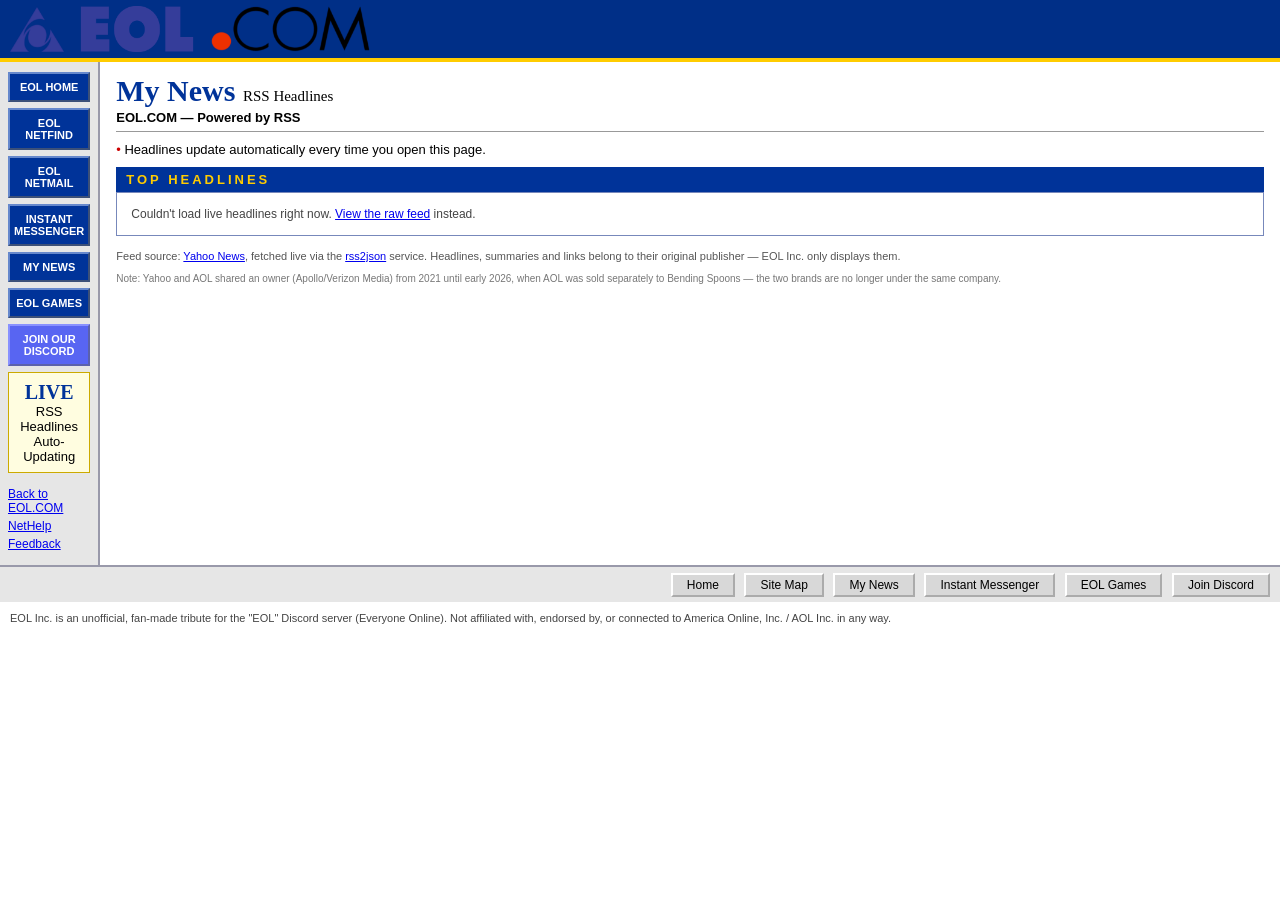
<file: news.html>
<!DOCTYPE html>
<html lang="en">
<head>
<meta charset="UTF-8">
<title>EOL.COM - My News</title>
<link rel="stylesheet" href="style.css">
</head>
<body>

<div id="top-banner">
    <img src="images/eol-logo.png" alt="EOL.COM - Everyone Online">
</div>

<table class="layout">
<tr>

    <td class="sidebar">
        <a href="index.html" class="nav-button">EOL HOME</a>
        <a href="https://search.aol.com/" target="_blank" rel="noopener" class="nav-button">EOL NETFIND</a>
        <a href="https://mail.aol.com/" target="_blank" rel="noopener" class="nav-button">EOL NETMAIL</a>
        <a href="aim.html" class="nav-button">INSTANT MESSENGER</a>
        <a href="news.html" class="nav-button">MY NEWS</a>
        <a href="games.html" class="nav-button">EOL GAMES</a>
        <a href="https://dsc.gg/eolinc" target="_blank" rel="noopener" class="nav-button discord-btn">JOIN OUR DISCORD</a>

        <div class="try-box">
            <div class="headline">LIVE</div>
            RSS Headlines
            <br>Auto-Updating
        </div>

        <div class="sidebar-links">
            <a href="index.html">Back to EOL.COM</a>
            <a href="https://help.aol.com/" target="_blank" rel="noopener">NetHelp</a>
            <a href="https://help.aol.com/contact" target="_blank" rel="noopener">Feedback</a>
        </div>
    </td>

    <td class="main" style="width:100%;">

        <h1 class="pagehead">My News <span class="subtitle">RSS Headlines</span></h1>
        <div class="dateline">EOL.COM &mdash; Powered by RSS</div>

        <div class="bullet-item"><span class="dot">&bull;</span> Headlines update automatically every time you open this page.</div>

        <div class="channels-header">TOP HEADLINES</div>

        <div id="news-box" class="news-box">
            <p class="news-status">Loading headlines...</p>
        </div>

        <p style="font-size:11px; color:#555; margin-top:14px;">
            Feed source: <a href="https://news.yahoo.com/rss/mostviewed" target="_blank" rel="noopener">Yahoo News</a>,
            fetched live via the <a href="https://rss2json.com" target="_blank" rel="noopener">rss2json</a> service.
            Headlines, summaries and links belong to their original publisher &mdash; EOL Inc. only displays them.
        </p>
        <p style="font-size:10px; color:#777;">
            Note: Yahoo and AOL shared an owner (Apollo/Verizon Media) from 2021 until early 2026, when AOL was
            sold separately to Bending Spoons &mdash; the two brands are no longer under the same company.
        </p>

    </td>

</tr>
</table>

<div class="footer-bar">
    <a href="index.html" class="footer-btn">Home</a>
    <a href="https://help.aol.com/sitemap.xml" target="_blank" rel="noopener" class="footer-btn">Site Map</a>
    <a href="news.html" class="footer-btn">My News</a>
    <a href="aim.html" class="footer-btn">Instant Messenger</a>
    <a href="games.html" class="footer-btn">EOL Games</a>
    <a href="https://dsc.gg/eolinc" target="_blank" rel="noopener" class="footer-btn">Join Discord</a>
</div>

<div class="copyright">
    EOL Inc. is an unofficial, fan-made tribute for the "EOL" Discord server (Everyone Online).
    Not affiliated with, endorsed by, or connected to America Online, Inc. / AOL Inc. in any way.
</div>

<script>
(function () {
    var FEED_URL = "https://news.yahoo.com/rss/mostviewed";
    var RSS2JSON_API = "https://api.rss2json.com/v1/api.json?count=12&rss_url=" + encodeURIComponent(FEED_URL);
    var ALLORIGINS_API = "https://api.allorigins.win/raw?url=" + encodeURIComponent(FEED_URL);
    var box = document.getElementById("news-box");

    function stripHtml(html) {
        var d = document.createElement("div");
        d.innerHTML = html || "";
        return (d.textContent || d.innerText || "").trim();
    }

    function render(items) {
        box.innerHTML = "";
        if (!items || items.length === 0) {
            box.innerHTML = '<p class="news-status">No headlines available right now. Try again later.</p>';
            return;
        }
        for (var i = 0; i < items.length; i++) {
            var item = items[i];
            var desc = stripHtml(item.description).substring(0, 180);
            var row = document.createElement("div");
            row.className = "news-item";
            row.innerHTML =
                '<div class="news-title"><a href="' + item.link + '" target="_blank" rel="noopener">' +
                item.title + '</a></div>' +
                '<div class="news-date">' + (item.pubDate || "") + '</div>' +
                '<div class="news-desc">' + desc + (desc.length === 180 ? "..." : "") + '</div>';
            box.appendChild(row);
        }
    }

    function showError() {
        box.innerHTML =
            '<p class="news-status">Couldn\'t load live headlines right now. ' +
            '<a href="' + FEED_URL + '" target="_blank" rel="noopener">View the raw feed</a> instead.</p>';
    }

    // Path 1: rss2json. Its free tier shares a request quota across every
    // site that uses it with no API key, so it sometimes answers with a
    // 429 "please use an API key" error even though nothing here is wrong.
    function tryRss2Json() {
        return fetch(RSS2JSON_API)
            .then(function (res) { return res.json(); })
            .then(function (data) {
                if (data && data.status === "ok" && data.items && data.items.length) {
                    return data.items.slice(0, 12);
                }
                throw new Error("rss2json unavailable");
            });
    }

    // Path 2 (fallback): fetch the raw feed through a different CORS proxy
    // and parse the RSS XML by hand. Used only if Path 1 fails.
    function tryAllOrigins() {
        return fetch(ALLORIGINS_API)
            .then(function (res) { return res.text(); })
            .then(function (xmlText) {
                var xml = new DOMParser().parseFromString(xmlText, "text/xml");
                var nodes = xml.querySelectorAll("item");
                var items = [];
                nodes.forEach(function (node) {
                    var get = function (tag) {
                        var el = node.querySelector(tag);
                        return el ? el.textContent : "";
                    };
                    items.push({
                        title: get("title"),
                        link: get("link"),
                        pubDate: get("pubDate"),
                        description: get("description")
                    });
                });
                if (items.length === 0) throw new Error("allorigins unavailable");
                return items.slice(0, 12);
            });
    }

    // Plain fetch() works fine here: GitHub Pages / Vercel don't set the
    // restrictive Content-Security-Policy that Neocities' free tier used to
    // (that CSP is what forced the old JSONP workaround on this page).
    // Two independent sources are tried in sequence so a rate limit or
    // outage on one doesn't take the whole headlines box down.
    tryRss2Json()
        .catch(tryAllOrigins)
        .then(render)
        .catch(showError);
})();
</script>

</body>
</html>
</file>
<file: style.css>
body {
    margin: 0;
    padding: 0;
    background-color: #ffffff;
    color: #000000;
    font-family: Arial, Helvetica, sans-serif;
    font-size: 13px;
}

a {
    color: #0000EE;
    text-decoration: underline;
}
a:visited {
    color: #551A8B;
}
a:active {
    color: #FF0000;
}

/* ===== TOP BANNER ===== */
#top-banner {
    background-color: #002F87;
    padding: 6px 10px;
    border-bottom: 4px solid #FFCC00;
}
#top-banner img {
    display: block;
    height: 46px;
    width: auto;
}

/* ===== MAIN LAYOUT TABLE ===== */
table.layout {
    border-collapse: collapse;
    width: 100%;
}
td.sidebar {
    background-color: #E6E6E6;
    border-right: 2px solid #9999AA;
    vertical-align: top;
    padding: 10px 8px;
    width: 150px;
}
td.main {
    vertical-align: top;
    padding: 12px 16px;
    background-color: #FFFFFF;
}
td.rightcol {
    vertical-align: top;
    padding: 10px 8px;
    width: 160px;
    background-color: #FFFFFF;
}

/* ===== SIDEBAR BUTTONS ===== */
.nav-button {
    display: block;
    background-color: #003399;
    color: #FFFFFF;
    text-decoration: none;
    font-weight: bold;
    font-size: 11px;
    text-align: center;
    padding: 7px 4px;
    margin-bottom: 6px;
    border: 2px outset #6688CC;
}
.nav-button:visited {
    color: #FFFFFF;
}
.nav-button:active {
    border-style: inset;
}

.nav-button.discord-btn {
    background-color: #5865F2;
    border-color: #8891FF;
}

.discord-box {
    border: 2px outset #8891FF;
    background-color: #5865F2;
    text-align: center;
    padding: 8px 6px;
    margin-bottom: 10px;
}
.discord-box img {
    display: block;
    margin: 0 auto 6px auto;
    width: 56px;
    height: 56px;
    image-rendering: pixelated;
}
.discord-box a {
    color: #FFFFFF;
    font-weight: bold;
    font-size: 12px;
    text-decoration: none;
}
.discord-box a:hover {
    text-decoration: underline;
}
.discord-box .juke-note {
    color: #E4E6FF;
    font-size: 10px;
    margin-top: 4px;
}

.try-box {
    background-color: #FFFDE0;
    border: 1px solid #CCAA00;
    padding: 8px;
    text-align: center;
    margin-bottom: 14px;
}
.try-box .headline {
    font-family: Georgia, "Times New Roman", serif;
    font-size: 20px;
    font-weight: bold;
    color: #003399;
}
.try-box .free-hours {
    font-size: 22px;
    font-weight: bold;
    color: #CC0000;
}

.sidebar-links a {
    display: block;
    margin-bottom: 4px;
    font-size: 12px;
}

/* ===== MAIN CONTENT ===== */
h1.pagehead {
    font-family: Georgia, "Times New Roman", serif;
    font-size: 30px;
    color: #003399;
    margin: 0 0 2px 0;
}
h1.pagehead .subtitle {
    font-size: 15px;
    color: #000000;
    font-weight: normal;
}
.dateline {
    font-size: 13px;
    font-weight: bold;
    border-bottom: 1px solid #999999;
    padding-bottom: 6px;
    margin-bottom: 10px;
}

.bullet-item {
    margin: 4px 0;
}
.bullet-item .dot {
    color: #CC0000;
}

.search-box {
    border: 2px solid #003399;
    background-color: #F0F0F8;
    padding: 6px;
    margin: 12px 0 16px 0;
}
.search-box input[type=text] {
    width: 60%;
    font-size: 13px;
    padding: 2px;
}
.search-box input[type=submit] {
    font-weight: bold;
    padding: 2px 10px;
}

.channels-header {
    background-color: #003399;
    color: #FFCC00;
    font-weight: bold;
    letter-spacing: 3px;
    padding: 5px 10px;
    font-size: 13px;
    margin-top: 10px;
}

table.channels {
    width: 100%;
    border-collapse: collapse;
    margin-bottom: 14px;
}
table.channels td {
    vertical-align: top;
    padding: 6px 10px;
    width: 50%;
}
table.channels .chan-title {
    font-weight: bold;
    font-size: 14px;
}
table.channels .chan-title a {
    text-decoration: none;
}
table.channels .chan-title a:hover {
    text-decoration: underline;
}
table.channels .chan-sub {
    font-size: 11px;
    color: #333333;
}

.messages-box {
    background-color: #DCE4F7;
    border: 1px solid #7788BB;
    padding: 10px 14px;
    margin-top: 10px;
}
.messages-box .msg-title {
    font-weight: bold;
    font-size: 14px;
    color: #003399;
    margin-bottom: 8px;
}
.messages-box .msg-item {
    margin-bottom: 8px;
    font-size: 12px;
}

.other-sites {
    margin-top: 16px;
    font-size: 12px;
}
.other-sites .ot-title {
    font-weight: bold;
    border-bottom: 1px solid #999999;
    margin-bottom: 6px;
}

/* ===== RIGHT COLUMN ===== */
.ad-box {
    border: 1px solid #999999;
    margin-bottom: 10px;
    text-align: center;
    background-color: #FAFAFA;
    padding: 4px;
}
.ad-box img {
    display: block;
    margin: 0 auto;
}

.jukebox-embed {
    border: 2px outset #6688CC;
    background-color: #001A55;
    text-align: center;
    padding: 10px;
    margin-bottom: 14px;
}
.jukebox-embed iframe {
    max-width: 100%;
    border: 0;
    background-color: #FFFFFF;
}
.jukebox-embed .juke-note {
    color: #CCDDFF;
    font-size: 10px;
    margin-top: 6px;
}
.jukebox-embed .juke-note code {
    color: #FFCC00;
}

.jukebox-box {
    border: 2px outset #6688CC;
    background-color: #001A55;
    color: #FFCC00;
    text-align: center;
    padding: 8px 4px;
    margin-bottom: 10px;
    font-weight: bold;
    font-size: 12px;
}
.jukebox-box a {
    color: #FFCC00;
}
.jukebox-box .juke-note {
    color: #CCDDFF;
    font-weight: normal;
    font-size: 10px;
    margin-top: 4px;
}

/* ===== FOOTER ===== */
.footer-bar {
    background-color: #E6E6E6;
    border-top: 2px solid #9999AA;
    padding: 10px;
    text-align: right;
}
.footer-btn {
    background-color: #D8D8D8;
    border: 2px outset #FFFFFF;
    padding: 3px 14px;
    font-size: 12px;
    text-decoration: none;
    color: #000000;
    margin-left: 6px;
}
.copyright {
    font-size: 11px;
    color: #444444;
    padding: 10px;
}

/* ===== MY NEWS PAGE ===== */
.news-box {
    border: 1px solid #7788BB;
    background-color: #FFFFFF;
}
.news-status {
    padding: 14px;
    font-size: 12px;
    color: #444444;
    margin: 0;
}
.news-item {
    padding: 8px 12px;
    border-bottom: 1px solid #DDDDDD;
}
.news-item:nth-child(even) {
    background-color: #F0F0F8;
}
.news-title a {
    font-weight: bold;
    font-size: 13px;
}
.news-date {
    font-size: 10px;
    color: #777777;
    margin: 2px 0 4px 0;
}
.news-desc {
    font-size: 12px;
    color: #222222;
}

/* ===== EOL GAMES PAGE ===== */
.ruffle-window {
    border: 2px outset #C0C0C0;
    background-color: #C0C0C0;
    margin: 10px 0 16px 0;
}
.ruffle-titlebar {
    background-color: #000080;
    color: #FFFFFF;
    font-weight: bold;
    font-size: 12px;
    padding: 3px 6px;
}
.ruffle-frame {
    background-color: #000000;
    min-height: 400px;
    display: flex;
    align-items: center;
    justify-content: center;
    color: #888888;
    font-size: 12px;
}
.loader-box {
    border: 2px solid #003399;
    background-color: #F0F0F8;
    padding: 10px 14px;
    margin-bottom: 14px;
}
.loader-box label {
    font-weight: bold;
    font-size: 12px;
}
.loader-box input[type=text] {
    width: 55%;
    font-size: 12px;
    padding: 2px;
}
.loader-box input[type=file] {
    font-size: 12px;
}
.loader-box input[type=button] {
    font-weight: bold;
    padding: 2px 10px;
}
.games-links {
    border: 1px solid #7788BB;
    background-color: #DCE4F7;
    padding: 10px 14px;
    margin-top: 14px;
}
.games-links a {
    display: block;
    margin: 3px 0;
}
.game-grid {
    display: flex;
    flex-wrap: wrap;
    gap: 12px;
    margin: 10px 0 20px 0;
}
.game-card {
    display: block;
    width: 140px;
    text-decoration: none !important;
    border: 2px outset #C0C0C0;
    background-color: #F0F0F0;
    padding: 4px;
    text-align: center;
}
.game-card:hover {
    border-style: inset;
    background-color: #E0E0E0;
}
.game-card img {
    display: block;
    width: 100%;
    height: auto;
    border: 1px solid #666666;
}
.game-card span {
    display: block;
    font-size: 11px;
    font-weight: bold;
    color: #003399 !important;
    margin-top: 4px;
    line-height: 1.3;
}

/* ===== EOL CARDS PAGE ===== */
.cards-banner {
    background-color: #0A1E4D;
    border: 2px outset #6688CC;
    padding: 18px 16px;
    margin: 10px 0 16px 0;
}
.cards-banner h2 {
    color: #FFFFFF;
    font-family: Georgia, "Times New Roman", serif;
    font-size: 22px;
    margin: 0 0 14px 0;
}
.card-grid {
    display: flex;
    flex-wrap: wrap;
    gap: 12px;
}
.card-tile {
    display: block;
    width: 150px;
    text-decoration: none !important;
}
.card-tile img {
    display: block;
    width: 100%;
    height: auto;
    border: 2px outset #C0C0C0;
}
.card-tile.locked img {
    opacity: 0.85;
    cursor: default;
}
.card-tile:not(.locked):hover img {
    border-style: inset;
}

/* ===== AIM DOWNLOAD PAGE ===== */
table.aimtable {
    border-collapse: collapse;
    width: 100%;
    margin-top: 10px;
}
table.aimtable th {
    background-color: #003399;
    color: #FFFFFF;
    text-align: left;
    padding: 6px 8px;
    font-size: 12px;
}
table.aimtable td {
    border-bottom: 1px solid #CCCCCC;
    padding: 5px 8px;
    font-size: 12px;
}
table.aimtable tr:nth-child(even) td {
    background-color: #F0F0F8;
}
.dl-link {
    font-weight: bold;
}
.running-man {
    height: 28px;
    vertical-align: middle;
}
</file>
<file: webdeck-player/themes/default/webdeck-player.css>
/* Font import */
@font-face {font-family: Silkscreen; src: url(./fonts/slkscr.ttf);}

*{
    margin: 0;
    padding: 0;
}

body{
    width: 600px;
    height: 250px;
    font-family: Silkscreen, monospace;
    color: white;
    background: linear-gradient(to right, #212133 0%, #343353 50%, #212133 100%);
}

select{
    margin-right: 1px;
}

button{
    padding: 2px;
    margin-right: 1px;
    font-family: Silkscreen, monospace;

    background: linear-gradient(to bottom, #ECE0B8 0%, #c5b580 100%);
    border: outset 2px #ECE0B8;
    border-radius: 2px;
    box-shadow: 0px 2px 4px 0px rgba(0,0,0,0.75);
}

button:active{
    background: linear-gradient(to top, #ECE0B8 0%, #c5b580 100%);
    border: inset 2px #ECE0B8;
    border-radius: 2px;
    box-shadow: none;
}

.toggle-button[state='off'] > p::before{
    content: url(./images/green-light-off.gif);
    margin-right: 3px;
}

.toggle-button[state='on'] > p::before{
    content: url(./images/green-light-on.gif);
    margin-right: 3px;
}


select{
    font-family: Silkscreen, monospace;

    background:  linear-gradient(to bottom, #ECE0B8 0%, #c5b580 100%);
    border: outset 2px #ECE0B8;
    border-radius: 2px;
    box-shadow: 0px 2px 4px 0px rgba(0,0,0,0.75);
}

select:active{
    background: linear-gradient(to top, #ECE0B8 0%, #c5b580 100%);
    border: inset 2px #ECE0B8;
    border-radius: 2px;
    box-shadow: none;
}




/* Blink class */
.blink {
    animation: blinker 2s step-start infinite;
}
  
@keyframes blinker {
    50% {
        opacity: 0;
    }
}


/* Columns section */
.columns{
    display: flex;
}

.columns > div:first-child{
    flex-shrink: 0;
    margin-right: 5px;
}

.columns > div:last-child{
    flex-grow: 1;
}



/* -- Sliders -- */
input[type="range"] {
    appearance: none;
    background: none;
    border: inset 2px #403f67;
}

/* slider track */
input[type="range"]::-webkit-slider-runnable-track /* For Chrome */ {
    background-color: #201e3a;
    height: 100%;
}

input[type="range"]::-moz-range-track /* For Firefox */ {
    background-color: #201e3a;
    height: 100%;
}

/* slider thumb */
input[type="range"]::-webkit-slider-thumb /* For Chrome */ {
    appearance: none;

    background: url(./images/slider.gif), linear-gradient(to bottom, #ECE0B8 0%, #c5b580 100%);
    background-repeat: no-repeat;
    background-position: center;
    background-size: contain;
    border: outset 2px #ECE0B8;
    
    border-radius: 2px;
    box-shadow: 0px 2px 4px 0px rgba(0,0,0,0.75);

    height: 1rem;
    width: 2.5rem;
}

input[type="range"]::-webkit-slider-thumb:active /* For Chrome */ {
    background: url(./images/slider.gif), linear-gradient(to top, #ECE0B8 0%, #c5b580 100%);
    background-repeat: no-repeat;
    background-position: center;
    background-size: contain;
    border: inset 2px #ECE0B8;
    border-radius: 2px;
    box-shadow: none;
}



input[type="range"]::-moz-range-thumb /* For Firefox */ {
    background: url(./images/slider.gif), linear-gradient(to bottom, #ECE0B8 0%, #c5b580 100%);
    background-repeat: no-repeat;
    background-position: center;
    background-size: contain;
    border: outset 2px #ECE0B8;
    
    border-radius: 2px;
    box-shadow: 0px 2px 4px 0px rgba(0,0,0,0.75);

    height: 1rem;
    width: 2.5rem;
}

input[type="range"]::-moz-range-thumb:active /* For Firefox */ {
    background: url(./images/slider.gif), linear-gradient(to top, #ECE0B8 0%, #c5b580 100%);
    background-repeat: no-repeat;
    background-position: center;
    background-size: contain;
    border: inset 2px #ECE0B8;
    border-radius: 2px;
    box-shadow: none;
}



/* ---- Web Deck Player ---- */
#web-deck-player{
    padding: 0 5px;
}


/* Player title bar */
#player-title-bar{
    display: flex;
}

#player-title-bar:before,
#player-title-bar:after{
    content: "";
    flex: 1;
    margin: auto 1em;
    height: 2px;
    border-top: ridge #ECE0B8 2px;
    border-bottom: ridge #ECE0B8 2px;
}

/* Player body */
#player-body{
    padding: 5px;
    border: groove 3px #403f67;
}

/* Player main section */
#player-main-section{
    margin-bottom: 5px;
}


/* Player display */
#player-display{
    width: 250px;
    height: 140px;
    background: black;
    border: inset 2px #403f67;
}


/* Player info */
#info-screen{
    background: black;
    color: limegreen;
    border: inset 2px #403f67;
    margin-bottom: 5px;
}

#songLabel{
    text-shadow: 0 0 10px #49ff18, 0 0 20px #49FF18, 2px 2px 2px rgba(206,89,55,0);
}

#statusLabel{
    text-shadow: 0 0 10px #49ff18, 0 0 20px #49FF18, 2px 2px 2px rgba(206,89,55,0);
}

.player-row{
    margin-top: 5px;
    display: flex;
    flex-wrap: nowrap;
    justify-content: space-between;
}

#volumeButton{
    height: 25px;
    width: 25px;
}

#volumeButton img{
    height: 100%;
}

#volumeBar{
    width: 120px;
}

#themeSelector{
    height: 25px;
    max-width: 150px;
    text-overflow: ellipsis;
}

#videoButton{
    height: 25px;
}

#playerLogo{
    text-align: center;
    height: fit-content;
}

#playerLogo > img{
    margin-top: 5px;
    max-height: 50px;
}

/* Player control panel */
#player-control-panel{
    font-size: 0;
}

#seekBar{
    width: 99%;
    margin-bottom: 5px;
}

.playing-controls{
    margin-bottom: 5px;
    margin-right: 5px;
    display: inline-block;
    width: fit-content;
    background: #201e3a;
    border: inset 2px #403f67;
    vertical-align: middle;
}

.playing-controls[rounded]{
    border-radius: 20px;
}

.playing-controls[float-right]{
    float: right;
}

.playing-controls button{
    height: 30px;
    min-width: 50px;
}

.playing-controls button img{
    height: 100%;
}


#infoButton{
    border-radius: 20px;
    height: 30px;
    min-width: 30px;
    font-size: large;
}

#playlistSelector{
    height: 30px;
    max-width: 175px;
    text-overflow: ellipsis;
}
</file>
<file: games/shared/solitaire-common.css>
/* ============================================================
   EOL Solitaire - shared table & card styles
   ============================================================ */

* { box-sizing: border-box; }

html, body {
    margin: 0;
    padding: 0;
    height: 100%;
    background-color: #0B4D2C;
    font-family: Arial, Helvetica, sans-serif;
    overflow-x: hidden;
}

.sol-table {
    min-height: 100vh;
    padding: 54px 16px 30px 16px;
    position: relative;
}

.sol-topbar {
    position: fixed;
    top: 0;
    left: 0;
    right: 0;
    height: 40px;
    background-color: #06331C;
    border-bottom: 2px solid #FFCC00;
    display: flex;
    align-items: center;
    padding: 0 12px;
    z-index: 10000;
    font-size: 12px;
    color: #FFFFFF;
    font-weight: bold;
}
.sol-topbar a.sol-back {
    color: #FFFFFF;
    text-decoration: none;
    background-color: #003399;
    border: 2px outset #6688CC;
    padding: 3px 10px;
    margin-right: 14px;
}
.sol-topbar .sol-title {
    margin-right: auto;
    font-family: Georgia, "Times New Roman", serif;
    font-size: 15px;
}
.sol-topbar .sol-stat {
    margin-left: 14px;
    color: #FFCC00;
}
.sol-topbar button.sol-action {
    margin-left: 10px;
    font-size: 11px;
    font-weight: bold;
    background-color: #145C34;
    color: #FFFFFF;
    border: 2px outset #2E9E5B;
    padding: 4px 8px;
    cursor: pointer;
}
.sol-topbar button.sol-action:hover {
    background-color: #0E4526;
}

/* card + pile base */
.sol-card {
    width: 102px;
    height: 126px;
    background-size: cover;
    background-repeat: no-repeat;
    position: absolute;
    border-radius: 6px;
    cursor: grab;
    user-select: none;
    touch-action: none;
    box-shadow: 0 1px 3px rgba(0,0,0,0.5);
}
.sol-card.sol-face-down {
    cursor: default;
}
.sol-card.sol-dragging {
    cursor: grabbing;
    box-shadow: 0 6px 14px rgba(0,0,0,0.6);
}

.sol-pile {
    width: 102px;
    height: 126px;
    position: relative;
    display: inline-block;
    border: 2px dashed rgba(255,255,255,0.35);
    border-radius: 8px;
    vertical-align: top;
}
.sol-pile.sol-pile-flat {
    border-style: solid;
    border-color: rgba(255,255,255,0.5);
    background-color: rgba(0,0,0,0.15);
}
.sol-pile-label {
    position: absolute;
    top: 50%;
    left: 50%;
    transform: translate(-50%, -50%);
    color: rgba(255,255,255,0.5);
    font-size: 30px;
    pointer-events: none;
}

.sol-row {
    display: flex;
    gap: 14px;
    margin-bottom: 30px;
    flex-wrap: wrap;
}

.sol-win-banner {
    position: fixed;
    top: 0; left: 0; right: 0; bottom: 0;
    background-color: rgba(0,0,0,0.6);
    display: flex;
    align-items: center;
    justify-content: center;
    z-index: 20000;
}
.sol-win-box {
    background-color: #0B4D2C;
    border: 3px outset #FFCC00;
    padding: 30px 40px;
    text-align: center;
}
.sol-win-title {
    color: #FFFFFF;
    font-family: Georgia, "Times New Roman", serif;
    font-size: 24px;
    margin-bottom: 18px;
}
.sol-win-again {
    font-weight: bold;
    font-size: 14px;
    padding: 8px 18px;
    background-color: #003399;
    color: #FFFFFF;
    border: 2px outset #6688CC;
    cursor: pointer;
}
.sol-win-again:hover {
    background-color: #002266;
}

.sol-rules {
    max-width: 700px;
    margin: 0 auto 20px auto;
    color: #DFFFE8;
    font-size: 12px;
    text-align: center;
}
</file>
